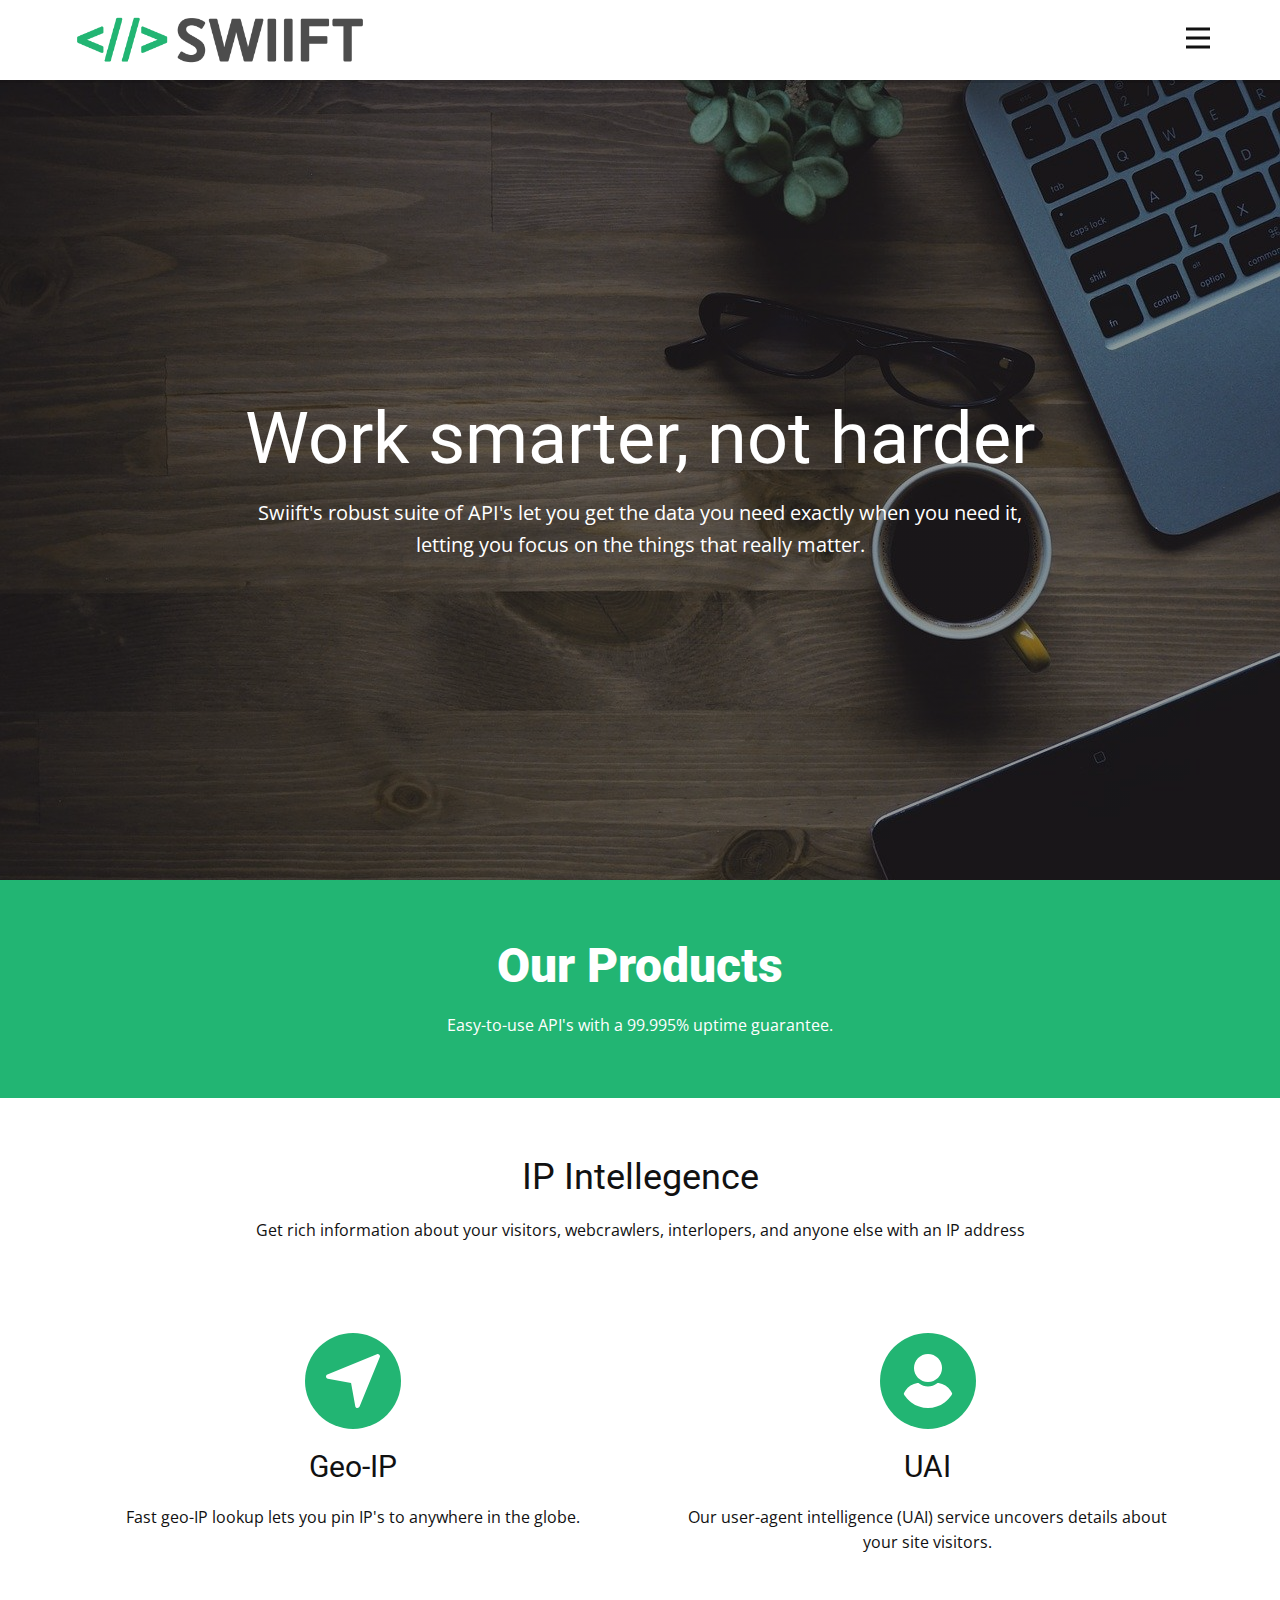
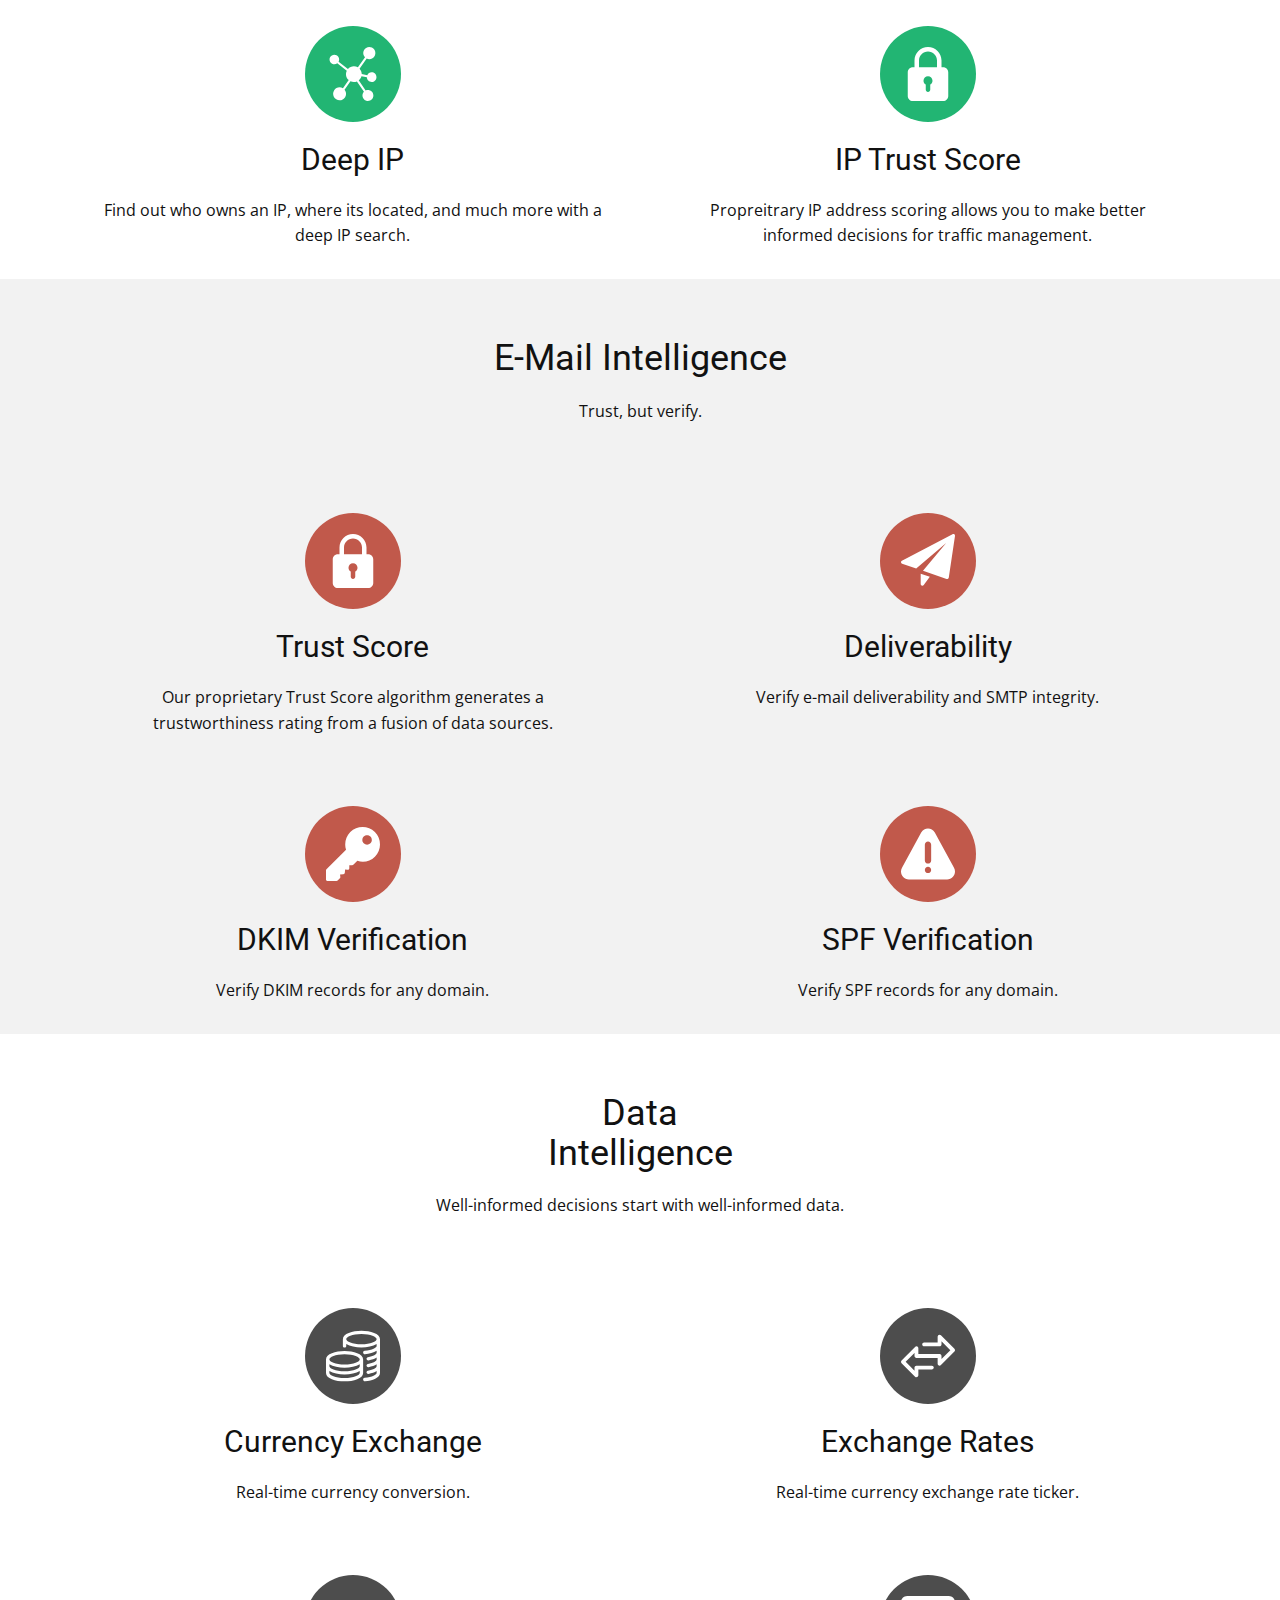
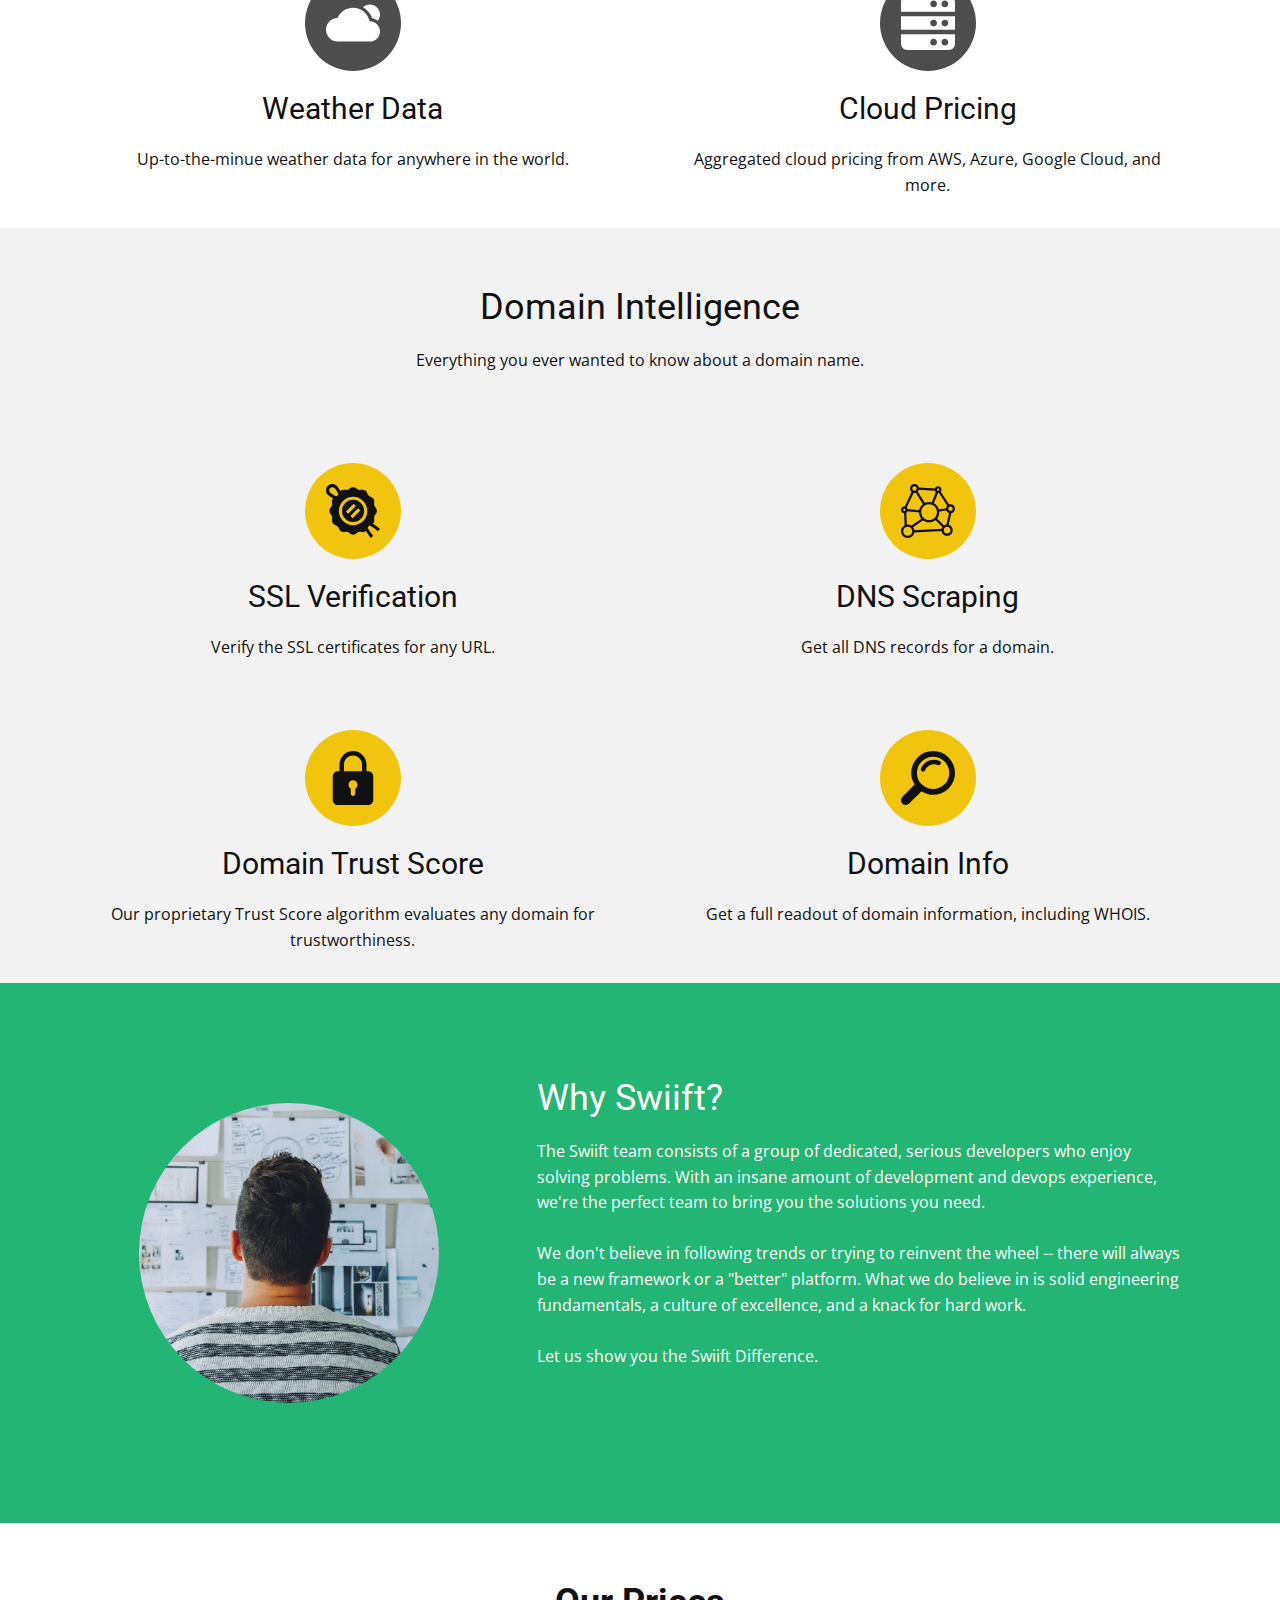
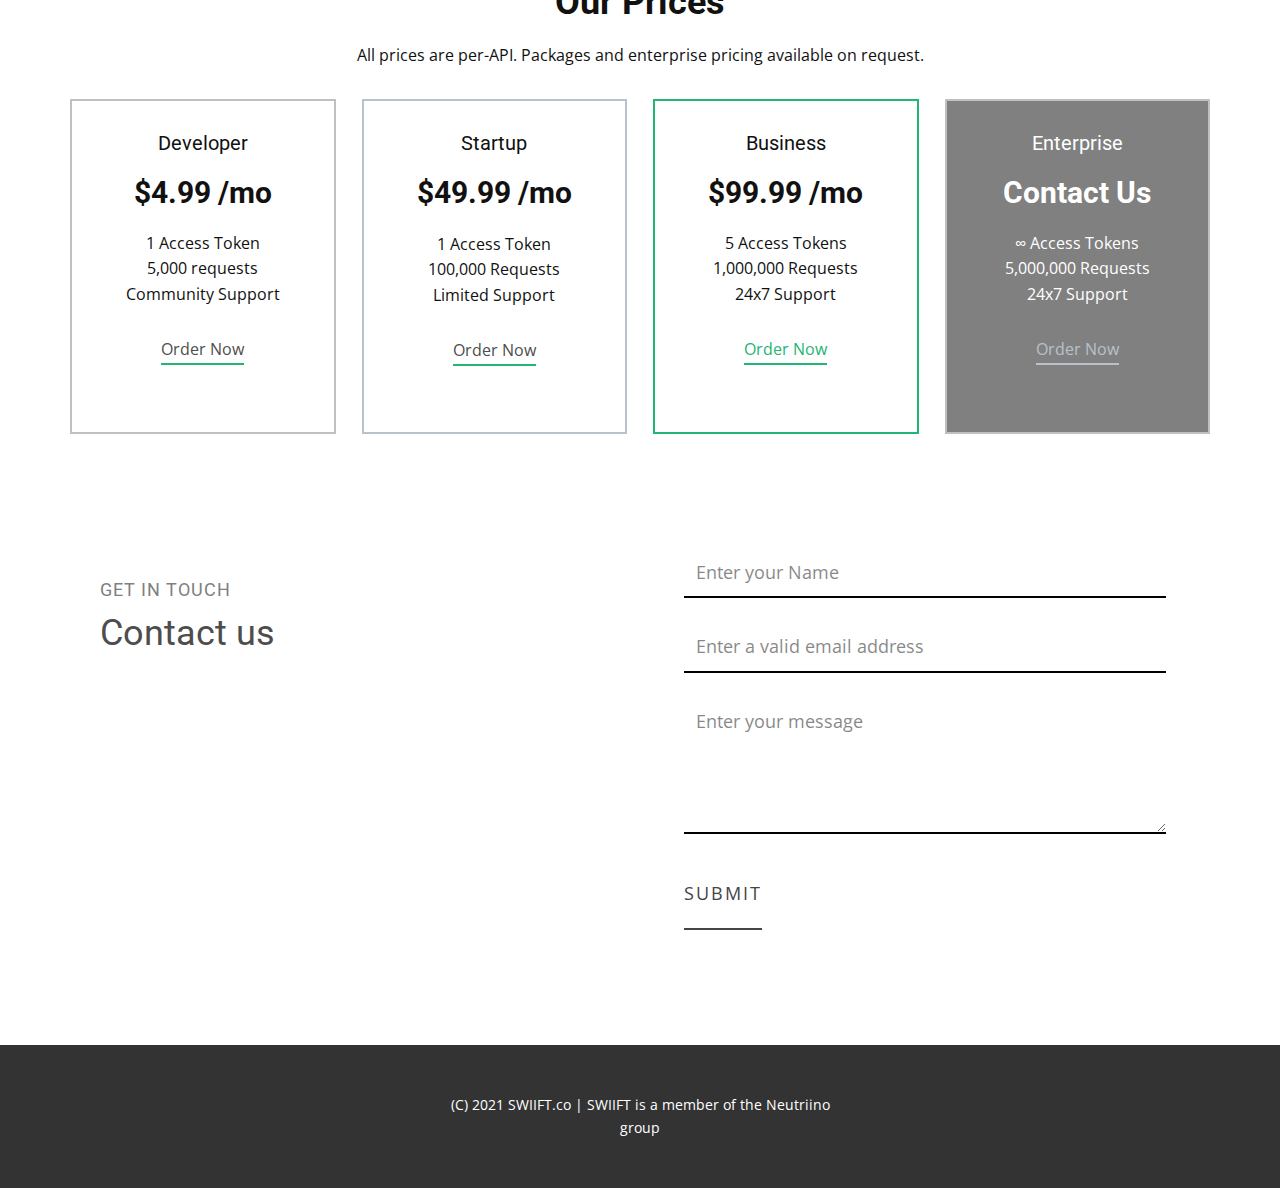
<file: index.html>
<!DOCTYPE html>
<html style="font-size: 16px;">

<head>
  <meta name="viewport" content="width=device-width, initial-scale=1.0">
  <meta charset="utf-8">
  <meta name="keywords"
    content="b2b, API, IP, DNS, domain, SMTP, mail, email, WHOIS, geo-location, geoip, geo-ip, weather, currency conversion, exchange rates, SSL, DKIM, SPF">
  <meta name="description"
    content="B2B API as a service provider; work smarter not harder by leveraging our API's and focus on the real problems.">
  <meta name="page_type" content="np-template-header-footer-from-plugin">
  <title>B2B API Provider | SWIIFT.co</title>
  <link rel="stylesheet" href="nicepage.css" media="screen">
  <link rel="stylesheet" href="Main.css" media="screen">
  <script class="u-script" type="text/javascript" src="jquery.js" defer=""></script>
  <script class="u-script" type="text/javascript" src="nicepage.js" defer=""></script>
  <meta name="generator" content="Nicepage 3.4.1, nicepage.com">
  <meta name="title" content="Neutriino | Bleeding-edge cloud-scale software systems">
  <meta property="og:type" content="website">
  <meta property="og:url" content="https://swiift.co/">
  <meta property="og:title" content="B2B API's | SWIIFT.co">
  <meta property="og:description"
    content="B2B API as a service provider; work smarter not harder by leveraging our API's and focus on the real problems.">
  <meta property="twitter:card" content="summary_large_image">
  <meta property="twitter:url" content="https://swiift.co/">
  <meta property="twitter:title" content="B2B API's | SWIIFT.co">
  <meta property="twitter:description"
    content="We use the latest technologies to bring you unparalleled solutions to complex problems. We thrive on speed, performance, scalability, and resiliency.">
  <!-- Open Graph / Facebook -->
  <!-- Twitter -->

  <link rel="canonical" href="https://swiift.co">
  <link id="u-theme-google-font" rel="stylesheet"
    href="https://fonts.googleapis.com/css?family=Roboto:100,100i,300,300i,400,400i,500,500i,700,700i,900,900i|Open+Sans:300,300i,400,400i,600,600i,700,700i,800,800i">










  <script type="application/ld+json">{
		"@context": "http://schema.org",
		"@type": "Organization",
		"name": "Site1",
		"url": "index.html",
		"logo": "images/logo1_trans_padded_200.png"
}</script>
  <meta property="og:title" content="B2B API Provider | SWIIFT.co">
  <meta property="og:type" content="website">
  <meta property="og:description"
    content="B2B API as a service provider; work smarter not harder by leveraging our API's and focus on the real problems.">
  <meta name="theme-color" content="#22b573">
  <link rel="canonical" href="https://swiift.co">
  <meta property="og:url" content="index.html">
</head>

<body data-home-page="Main.html" data-home-page-title="Main" class="u-body">
  <header class="header-shadow u-clearfix u-custom-color-2 u-header u-sticky u-header" id="sec-78ea">
    <div class="u-clearfix u-sheet u-sheet-1">
      <a href="https://nicepage.com" class="u-image u-logo u-image-1" data-image-width="1000" data-image-height="188">
        <img src="images/logo1_trans_padded_200.png" class="u-logo-image u-logo-image-1" data-image-width="300.4616">
      </a>
      <nav class="u-menu u-menu-dropdown u-menu-open-right u-offcanvas u-menu-1" data-responsive-from="XL">
        <div class="menu-collapse" style="font-size: 1rem; letter-spacing: 0px;">
          <a class="u-button-style u-custom-left-right-menu-spacing u-custom-padding-bottom u-custom-top-bottom-menu-spacing u-nav-link u-text-active-palette-1-base u-text-hover-palette-2-base"
            href="#">
            <svg>
              <use xmlns:xlink="http://www.w3.org/1999/xlink" xlink:href="#menu-hamburger"></use>
            </svg>
            <svg version="1.1" xmlns="http://www.w3.org/2000/svg" xmlns:xlink="http://www.w3.org/1999/xlink">
              <defs>
                <symbol id="menu-hamburger" viewBox="0 0 16 16" style="width: 16px; height: 16px;">
                  <rect y="1" width="16" height="2"></rect>
                  <rect y="7" width="16" height="2"></rect>
                  <rect y="13" width="16" height="2"></rect>
                </symbol>
              </defs>
            </svg>
          </a>
        </div>
        <div class="u-custom-menu u-nav-container">
          <ul class="u-nav u-unstyled u-nav-1">
            <li class="u-nav-item"><a
                class="u-button-style u-nav-link u-text-active-palette-1-base u-text-hover-palette-2-base"
                href="Main.html#sec-aab3" data-page-id="18965359" style="padding: 10px 5px;">Top</a>
            </li>
            <li class="u-nav-item"><a
                class="u-button-style u-nav-link u-text-active-palette-1-base u-text-hover-palette-2-base"
                href="Main.html#sec-38b4" data-page-id="18965359" style="padding: 10px 5px;">IP Intelligence</a>
            </li>
            <li class="u-nav-item"><a
                class="u-button-style u-nav-link u-text-active-palette-1-base u-text-hover-palette-2-base"
                href="Main.html#sec-6335" data-page-id="18965359" style="padding: 10px 5px;">E-Mail Intelligence</a>
            </li>
            <li class="u-nav-item"><a
                class="u-button-style u-nav-link u-text-active-palette-1-base u-text-hover-palette-2-base"
                href="Main.html#sec-e24f" data-page-id="18965359" style="padding: 10px 5px;">Data Intelligence</a>
            </li>
            <li class="u-nav-item"><a
                class="u-button-style u-nav-link u-text-active-palette-1-base u-text-hover-palette-2-base"
                href="Main.html#sec-e622" data-page-id="18965359" style="padding: 10px 5px;">Domain Intelligence</a>
            </li>
            <li class="u-nav-item"><a
                class="u-button-style u-nav-link u-text-active-palette-1-base u-text-hover-palette-2-base"
                href="Main.html#sec-d915" data-page-id="18965359" style="padding: 10px 5px;">Pricing</a>
            </li>
            <li class="u-nav-item"><a
                class="u-button-style u-nav-link u-text-active-palette-1-base u-text-hover-palette-2-base"
                href="Main.html#sec-4fc2" data-page-id="18965359" style="padding: 10px 5px;">Contact</a>
            </li>
          </ul>
        </div>
        <div class="u-custom-menu u-nav-container-collapse">
          <div class="u-container-style u-custom-color-1 u-inner-container-layout u-opacity u-opacity-95 u-sidenav">
            <div class="u-sidenav-overflow">
              <div class="u-menu-close"></div>
              <ul class="u-align-center u-nav u-popupmenu-items u-spacing-0 u-unstyled u-nav-2">
                <li class="u-nav-item"><a class="u-button-style u-nav-link" href="Main.html#sec-aab3"
                    data-page-id="18965359" style="padding: 10px 20px;">Top</a>
                </li>
                <li class="u-nav-item"><a class="u-button-style u-nav-link" href="Main.html#sec-38b4"
                    data-page-id="18965359" style="padding: 10px 20px;">IP Intelligence</a>
                </li>
                <li class="u-nav-item"><a class="u-button-style u-nav-link" href="Main.html#sec-6335"
                    data-page-id="18965359" style="padding: 10px 20px;">E-Mail Intelligence</a>
                </li>
                <li class="u-nav-item"><a class="u-button-style u-nav-link" href="Main.html#sec-e24f"
                    data-page-id="18965359" style="padding: 10px 20px;">Data Intelligence</a>
                </li>
                <li class="u-nav-item"><a class="u-button-style u-nav-link" href="Main.html#sec-e622"
                    data-page-id="18965359" style="padding: 10px 20px;">Domain Intelligence</a>
                </li>
                <li class="u-nav-item"><a class="u-button-style u-nav-link" href="Main.html#sec-d915"
                    data-page-id="18965359" style="padding: 10px 20px;">Pricing</a>
                </li>
                <li class="u-nav-item"><a class="u-button-style u-nav-link" href="Main.html#sec-4fc2"
                    data-page-id="18965359" style="padding: 10px 20px;">Contact</a>
                </li>
              </ul>
            </div>
          </div>
          <div class="u-black u-menu-overlay u-opacity u-opacity-25"></div>
        </div>
      </nav>
    </div>
  </header>
  <section class="u-align-center u-clearfix u-image u-shading u-section-1" src="" id="sec-aab3" data-image-width="1280"
    data-image-height="851">
    <div class="u-clearfix u-sheet u-valign-middle u-sheet-1">
      <h1 class="u-text u-text-default u-title u-text-1">Work smarter, not harder</h1>
      <p class="u-large-text u-text u-text-variant u-text-2">Swiift's robust suite of API's let you get the data you
        need exactly when you need it, letting you focus on the things that really matter.<br>
      </p>
    </div>
  </section>
  <section class="u-align-center u-clearfix u-custom-color-1 u-section-2" id="sec-a316">
    <div class="u-clearfix u-sheet u-valign-middle u-sheet-1">
      <h1 class="u-text u-text-1">Our Products</h1>
      <p class="u-text u-text-2">Easy-to-use API's with a 99.995% uptime guarantee.</p>
    </div>
  </section>
  <section class="u-align-center u-clearfix u-section-3" id="sec-38b4">
    <div class="u-clearfix u-sheet u-sheet-1">
      <h2 class="u-text u-text-default u-text-1">IP Intellegence</h2>
      <p class="u-text u-text-default u-text-2">Get rich information about your visitors, webcrawlers, interlopers, and
        anyone else with an IP address</p>
      <div class="u-expanded-width u-list u-repeater u-list-1">
        <div class="u-align-center u-container-style u-list-item u-repeater-item">
          <div class="u-container-layout u-similar-container u-container-layout-1"><span
              class="u-custom-color-1 u-icon u-icon-circle u-spacing-21 u-icon-1"><svg class="u-svg-link"
                preserveAspectRatio="xMidYMin slice" viewBox="0 0 511.998 511.998" style="">
                <use xmlns:xlink="http://www.w3.org/1999/xlink" xlink:href="#svg-8e6b"></use>
              </svg><svg xmlns="http://www.w3.org/2000/svg" xmlns:xlink="http://www.w3.org/1999/xlink" version="1.1"
                xml:space="preserve" class="u-svg-content" viewBox="0 0 511.998 511.998" x="0px" y="0px" id="svg-8e6b"
                style="enable-background:new 0 0 511.998 511.998;">
                <g>
                  <g>
                    <path
                      d="M505.743,6.249c-6.08-6.101-15.211-7.893-23.168-4.672l-469.333,192c-8.768,3.605-14.123,12.544-13.12,21.973    c0.981,9.429,8.064,17.067,17.387,18.773l220.139,40.021l40.043,220.139c1.685,9.323,9.323,16.405,18.752,17.408    c0.747,0.064,1.493,0.107,2.219,0.107c8.576,0,16.448-5.184,19.755-13.269l192-469.333    C513.658,21.459,511.823,12.329,505.743,6.249z">
                    </path>
                  </g>
                </g>
              </svg>


            </span>
            <h3 class="u-align-center u-text u-text-3">Geo-IP</h3>
            <p class="u-align-center u-text u-text-4">Fast geo-IP lookup lets you pin IP's to anywhere in the globe.</p>
          </div>
        </div>
        <div class="u-align-center u-container-style u-list-item u-repeater-item">
          <div class="u-container-layout u-similar-container u-container-layout-2"><span
              class="u-custom-color-1 u-icon u-icon-circle u-spacing-21 u-icon-2"><svg class="u-svg-link"
                preserveAspectRatio="xMidYMin slice" viewBox="0 0 460.8 460.8" style="">
                <use xmlns:xlink="http://www.w3.org/1999/xlink" xlink:href="#svg-963c"></use>
              </svg><svg xmlns="http://www.w3.org/2000/svg" xmlns:xlink="http://www.w3.org/1999/xlink" version="1.1"
                xml:space="preserve" class="u-svg-content" viewBox="0 0 460.8 460.8" x="0px" y="0px" id="svg-963c"
                style="enable-background:new 0 0 460.8 460.8;">
                <g>
                  <g>
                    <path
                      d="M230.432,0c-65.829,0-119.641,53.812-119.641,119.641s53.812,119.641,119.641,119.641s119.641-53.812,119.641-119.641    S296.261,0,230.432,0z">
                    </path>
                  </g>
                </g>
                <g>
                  <g>
                    <path
                      d="M435.755,334.89c-3.135-7.837-7.314-15.151-12.016-21.943c-24.033-35.527-61.126-59.037-102.922-64.784    c-5.224-0.522-10.971,0.522-15.151,3.657c-21.943,16.196-48.065,24.555-75.233,24.555s-53.29-8.359-75.233-24.555    c-4.18-3.135-9.927-4.702-15.151-3.657c-41.796,5.747-79.412,29.257-102.922,64.784c-4.702,6.792-8.882,14.629-12.016,21.943    c-1.567,3.135-1.045,6.792,0.522,9.927c4.18,7.314,9.404,14.629,14.106,20.898c7.314,9.927,15.151,18.808,24.033,27.167    c7.314,7.314,15.673,14.106,24.033,20.898c41.273,30.825,90.906,47.02,142.106,47.02s100.833-16.196,142.106-47.02    c8.359-6.269,16.718-13.584,24.033-20.898c8.359-8.359,16.718-17.241,24.033-27.167c5.224-6.792,9.927-13.584,14.106-20.898    C436.8,341.682,437.322,338.024,435.755,334.89z">
                    </path>
                  </g>
                </g>
              </svg>


            </span>
            <h3 class="u-align-center u-text u-text-5">UAI</h3>
            <p class="u-align-center u-text u-text-6">Our user-agent intelligence (UAI) service uncovers details about
              your site visitors.</p>
          </div>
        </div>
        <div class="u-align-center u-container-style u-list-item u-repeater-item">
          <div class="u-container-layout u-similar-container u-container-layout-3"><span
              class="u-custom-color-1 u-icon u-icon-circle u-spacing-21 u-icon-3"><svg class="u-svg-link"
                preserveAspectRatio="xMidYMin slice" viewBox="0 0 414.065 414.065" style="">
                <use xmlns:xlink="http://www.w3.org/1999/xlink" xlink:href="#svg-dfdf"></use>
              </svg><svg xmlns="http://www.w3.org/2000/svg" xmlns:xlink="http://www.w3.org/1999/xlink" version="1.1"
                xml:space="preserve" class="u-svg-content" viewBox="0 0 414.065 414.065" x="0px" y="0px" id="svg-dfdf"
                style="enable-background:new 0 0 414.065 414.065;">
                <g>
                  <g>
                    <path
                      d="M271.995,223.747l41.409,8.219c0.429,20.311,17.243,36.429,37.554,36s36.429-17.243,36-37.554    c-0.429-20.311-17.243-36.429-37.554-36c-14.264,0.301-27.068,8.824-32.851,21.867l-42.483-8.432    c-0.044-15.546-6.095-30.474-16.887-41.664l54.987-77.678c23.193,11.028,50.934,1.166,61.962-22.027    c11.028-23.193,1.166-50.934-22.027-61.962c-23.193-11.028-50.934-1.166-61.962,22.027c-8.418,17.705-4.829,38.787,8.975,52.708    l-54.456,76.927c-25.044-15.041-57.264-9.986-76.5,12l-71.491-55.521c9.384-18.063,2.349-40.314-15.714-49.698    c-18.063-9.384-40.314-2.349-49.698,15.714c-9.384,18.063-2.349,40.314,15.714,49.698c12.692,6.594,28.053,5.25,39.406-3.448    l72.87,56.591c-12.108,24.737-5.937,54.533,15,72.426l-44.285,62.613c-23.445-14.228-53.986-6.756-68.214,16.69    c-14.228,23.445-6.756,53.986,16.69,68.214c23.445,14.228,53.986,6.756,68.214-16.69c11.057-18.221,9.254-41.466-4.482-57.763    l45.48-64.32c15.56,7.398,33.538,7.802,49.414,1.109l53.963,79.716c-15.871,16.78-15.134,43.249,1.646,59.12    c16.78,15.871,43.249,15.134,59.12-1.646c15.871-16.78,15.134-43.249-1.646-59.12c-12.373-11.703-30.607-14.734-46.1-7.662    l-53.185-78.568C261.163,247.563,268.577,236.378,271.995,223.747z">
                    </path>
                  </g>
                </g>
              </svg>


            </span>
            <h3 class="u-align-center u-text u-text-7">Deep IP</h3>
            <p class="u-align-center u-text u-text-8">Find out who owns an IP, where its located, and much more with a
              deep IP search.</p>
          </div>
        </div>
        <div class="u-align-center u-container-style u-list-item u-repeater-item">
          <div class="u-container-layout u-similar-container u-container-layout-4"><span
              class="u-custom-color-1 u-icon u-icon-circle u-spacing-21 u-icon-4"><svg class="u-svg-link"
                preserveAspectRatio="xMidYMin slice" viewBox="0 0 24 24" style="">
                <use xmlns:xlink="http://www.w3.org/1999/xlink" xlink:href="#svg-2cc0"></use>
              </svg><svg xmlns="http://www.w3.org/2000/svg" xmlns:xlink="http://www.w3.org/1999/xlink" version="1.1"
                xml:space="preserve" class="u-svg-content" viewBox="0 0 24 24" id="svg-2cc0">
                <path
                  d="m18.75 9h-.75v-3c0-3.309-2.691-6-6-6s-6 2.691-6 6v3h-.75c-1.24 0-2.25 1.009-2.25 2.25v10.5c0 1.241 1.01 2.25 2.25 2.25h13.5c1.24 0 2.25-1.009 2.25-2.25v-10.5c0-1.241-1.01-2.25-2.25-2.25zm-10.75-3c0-2.206 1.794-4 4-4s4 1.794 4 4v3h-8zm5 10.722v2.278c0 .552-.447 1-1 1s-1-.448-1-1v-2.278c-.595-.347-1-.985-1-1.722 0-1.103.897-2 2-2s2 .897 2 2c0 .737-.405 1.375-1 1.722z">
                </path>
              </svg>


            </span>
            <h3 class="u-align-center u-text u-text-9">IP Trust Score</h3>
            <p class="u-align-center u-text u-text-10">Propreitrary IP address scoring allows you to make better
              informed decisions for traffic management.</p>
          </div>
        </div>
      </div>
    </div>
  </section>
  <section class="u-align-center u-clearfix u-grey-5 u-section-4" id="sec-6335">
    <div class="u-clearfix u-sheet u-sheet-1">
      <h2 class="u-align-center u-text u-text-1">E-Mail Intelligence</h2>
      <p class="u-text u-text-default u-text-2">Trust, but verify.</p>
      <div class="u-expanded-width u-list u-repeater u-list-1">
        <div class="u-align-center u-container-style u-list-item u-repeater-item">
          <div class="u-container-layout u-similar-container u-container-layout-1"><span
              class="u-icon u-icon-circle u-palette-4-base u-spacing-21 u-icon-1"><svg class="u-svg-link"
                preserveAspectRatio="xMidYMin slice" viewBox="0 0 24 24" style="">
                <use xmlns:xlink="http://www.w3.org/1999/xlink" xlink:href="#svg-f635"></use>
              </svg><svg xmlns="http://www.w3.org/2000/svg" xmlns:xlink="http://www.w3.org/1999/xlink" version="1.1"
                xml:space="preserve" class="u-svg-content" viewBox="0 0 24 24" id="svg-f635">
                <path
                  d="m18.75 9h-.75v-3c0-3.309-2.691-6-6-6s-6 2.691-6 6v3h-.75c-1.24 0-2.25 1.009-2.25 2.25v10.5c0 1.241 1.01 2.25 2.25 2.25h13.5c1.24 0 2.25-1.009 2.25-2.25v-10.5c0-1.241-1.01-2.25-2.25-2.25zm-10.75-3c0-2.206 1.794-4 4-4s4 1.794 4 4v3h-8zm5 10.722v2.278c0 .552-.447 1-1 1s-1-.448-1-1v-2.278c-.595-.347-1-.985-1-1.722 0-1.103.897-2 2-2s2 .897 2 2c0 .737-.405 1.375-1 1.722z">
                </path>
              </svg>


            </span>
            <h3 class="u-align-center u-text u-text-3">Trust Score</h3>
            <p class="u-align-center u-text u-text-4">Our proprietary Trust Score algorithm generates a trustworthiness
              rating from a fusion of data sources.</p>
          </div>
        </div>
        <div class="u-align-center u-container-style u-list-item u-repeater-item">
          <div class="u-container-layout u-similar-container u-container-layout-2"><span
              class="u-icon u-icon-circle u-palette-4-base u-spacing-21 u-icon-2"><svg class="u-svg-link"
                preserveAspectRatio="xMidYMin slice" viewBox="0 0 24 24" style="">
                <use xmlns:xlink="http://www.w3.org/1999/xlink" xlink:href="#svg-2f0e"></use>
              </svg><svg xmlns="http://www.w3.org/2000/svg" xmlns:xlink="http://www.w3.org/1999/xlink" version="1.1"
                xml:space="preserve" class="u-svg-content" viewBox="0 0 24 24" id="svg-2f0e">
                <path
                  d="m8.75 17.612v4.638c0 .324.208.611.516.713.077.025.156.037.234.037.234 0 .46-.11.604-.306l2.713-3.692z">
                </path>
                <path
                  d="m23.685.139c-.23-.163-.532-.185-.782-.054l-22.5 11.75c-.266.139-.423.423-.401.722.023.3.222.556.505.653l6.255 2.138 13.321-11.39-10.308 12.419 10.483 3.583c.078.026.16.04.242.04.136 0 .271-.037.39-.109.19-.116.319-.311.352-.53l2.75-18.5c.041-.28-.077-.558-.307-.722z">
                </path>
              </svg>


            </span>
            <h3 class="u-align-center u-text u-text-5">Deliverability</h3>
            <p class="u-align-center u-text u-text-6">Verify e-mail deliverability and SMTP integrity.</p>
          </div>
        </div>
        <div class="u-align-center u-container-style u-list-item u-repeater-item">
          <div class="u-container-layout u-similar-container u-container-layout-3"><span
              class="u-icon u-icon-circle u-palette-4-base u-spacing-21 u-icon-3"><svg class="u-svg-link"
                preserveAspectRatio="xMidYMin slice" viewBox="0 0 512 512" style="">
                <use xmlns:xlink="http://www.w3.org/1999/xlink" xlink:href="#svg-3c8f"></use>
              </svg><svg xmlns="http://www.w3.org/2000/svg" xmlns:xlink="http://www.w3.org/1999/xlink" version="1.1"
                xml:space="preserve" class="u-svg-content" viewBox="0 0 512 512" x="0px" y="0px" id="svg-3c8f"
                style="enable-background:new 0 0 512 512;">
                <g>
                  <g>
                    <path
                      d="M463.748,48.251c-64.336-64.336-169.013-64.335-233.349,0.001c-43.945,43.945-59.209,108.706-40.181,167.461    L4.396,401.536c-2.813,2.813-4.395,6.621-4.395,10.606V497c0,8.291,6.709,15,15,15h84.858c3.984,0,7.793-1.582,10.605-4.395    l21.211-21.226c3.237-3.237,4.819-7.778,4.292-12.334l-2.637-22.793l31.582-2.974c7.178-0.674,12.847-6.343,13.521-13.521    l2.974-31.582l22.793,2.651c4.233,0.571,8.496-0.85,11.704-3.691c3.193-2.856,5.024-6.929,5.024-11.206V363h27.422    c3.984,0,7.793-1.582,10.605-4.395l38.467-37.958c58.74,19.043,122.381,4.929,166.326-39.046    C528.084,217.266,528.084,112.587,463.748,48.251z M421.313,154.321c-17.549,17.549-46.084,17.549-63.633,0    s-17.549-46.084,0-63.633s46.084-17.549,63.633,0S438.861,136.772,421.313,154.321z">
                    </path>
                  </g>
                </g>
              </svg>


            </span>
            <h3 class="u-align-center u-text u-text-7">DKIM Verification</h3>
            <p class="u-align-center u-text u-text-8">Verify DKIM records for any domain.</p>
          </div>
        </div>
        <div class="u-align-center u-container-style u-list-item u-repeater-item">
          <div class="u-container-layout u-similar-container u-container-layout-4"><span
              class="u-icon u-icon-circle u-palette-4-base u-spacing-21 u-icon-4"><svg class="u-svg-link"
                preserveAspectRatio="xMidYMin slice" viewBox="0 0 512 512" style="">
                <use xmlns:xlink="http://www.w3.org/1999/xlink" xlink:href="#svg-85dc"></use>
              </svg><svg xmlns="http://www.w3.org/2000/svg" xmlns:xlink="http://www.w3.org/1999/xlink" version="1.1"
                xml:space="preserve" class="u-svg-content" viewBox="0 0 512 512" x="0px" y="0px" id="svg-85dc"
                style="enable-background:new 0 0 512 512;">
                <g>
                  <g>
                    <path
                      d="M501.362,383.95L320.497,51.474c-29.059-48.921-99.896-48.986-128.994,0L10.647,383.95    c-29.706,49.989,6.259,113.291,64.482,113.291h361.736C495.039,497.241,531.068,433.99,501.362,383.95z M256,437.241    c-16.538,0-30-13.462-30-30c0-16.538,13.462-30,30-30c16.538,0,30,13.462,30,30C286,423.779,272.538,437.241,256,437.241z     M286,317.241c0,16.538-13.462,30-30,30c-16.538,0-30-13.462-30-30v-150c0-16.538,13.462-30,30-30c16.538,0,30,13.462,30,30    V317.241z">
                    </path>
                  </g>
                </g>
              </svg>


            </span>
            <h3 class="u-align-center u-text u-text-9">SPF Verification</h3>
            <p class="u-align-center u-text u-text-10">Verify SPF records for any domain.</p>
          </div>
        </div>
      </div>
    </div>
  </section>
  <section class="u-align-center u-clearfix u-section-5" id="sec-e24f">
    <div class="u-clearfix u-sheet u-sheet-1">
      <h2 class="u-align-center u-text u-text-1">Data Intelligence</h2>
      <p class="u-text u-text-default u-text-2">Well-informed decisions start with well-informed data.</p>
      <div class="u-expanded-width u-list u-repeater u-list-1">
        <div class="u-align-center u-container-style u-list-item u-repeater-item">
          <div class="u-container-layout u-similar-container u-container-layout-1"><span
              class="u-icon u-icon-circle u-palette-2-base u-spacing-21 u-icon-1"><svg class="u-svg-link"
                preserveAspectRatio="xMidYMin slice" viewBox="0 0 512 512" style="">
                <use xmlns:xlink="http://www.w3.org/1999/xlink" xlink:href="#svg-a3e5"></use>
              </svg><svg xmlns="http://www.w3.org/2000/svg" xmlns:xlink="http://www.w3.org/1999/xlink" version="1.1"
                xml:space="preserve" class="u-svg-content" viewBox="0 0 512 512" x="0px" y="0px" id="svg-a3e5"
                style="enable-background:new 0 0 512 512;">
                <g>
                  <g>
                    <path
                      d="M336,16c-85.312,0-176,28.032-176,80v64c0,8.832,7.168,16,16,16c8.832,0,16-7.168,16-16v-16.672    C225.952,164.736,282.016,176,336,176s110.048-11.264,144-32.672V160c0,15.648-39.36,40.608-113.344,46.784    c-8.768,0.704-15.328,8.48-14.592,17.28c0.672,8.352,7.68,14.656,15.904,14.656c0.48,0,0.896-0.032,1.376-0.064    c41.664-3.488,83.168-14.272,110.656-31.776V224c0,13.664-28.992,33.312-82.784,42.816c-8.672,1.536-14.496,9.856-12.96,18.528    c1.376,7.744,8.128,13.216,15.712,13.216c0.928,0,1.888-0.064,2.816-0.256c32.544-5.728,58.592-15.104,77.216-27.008V288    c0,13.664-28.992,33.312-82.784,42.816c-8.672,1.536-14.496,9.856-12.96,18.528c1.376,7.744,8.128,13.216,15.712,13.216    c0.928,0,1.888-0.064,2.816-0.256c32.544-5.728,58.592-15.136,77.216-27.008V352c0,13.664-28.992,33.312-82.784,42.816    c-8.672,1.536-14.496,9.856-12.96,18.528c1.376,7.744,8.128,13.216,15.712,13.216c0.928,0,1.888-0.064,2.816-0.256    c32.544-5.728,58.592-15.136,77.216-27.008V416c0,15.648-39.36,40.608-113.344,46.784c-8.768,0.704-15.328,8.48-14.592,17.28    c0.672,8.352,7.68,14.656,15.904,14.656c0.48,0,0.896-0.032,1.376-0.064C440.352,488.704,512,462.112,512,416V96    C512,44.032,421.312,16,336,16z M336,144c-87.904,0-144-28.448-144-48s56.096-48,144-48s144,28.448,144,48S423.904,144,336,144z">
                    </path>
                  </g>
                </g>
                <g>
                  <g>
                    <path
                      d="M176,208C90.688,208,0,236.032,0,288v128c0,51.968,90.688,80,176,80s176-28.032,176-80V288    C352,236.032,261.312,208,176,208z M320,416c0,19.552-56.096,48-144,48S32,435.552,32,416v-16.672    C65.952,420.736,122.016,432,176,432s110.048-11.264,144-32.672V416z M320,352c0,19.552-56.096,48-144,48S32,371.552,32,352    v-16.672C65.952,356.736,122.016,368,176,368s110.048-11.264,144-32.672V352z M176,336c-87.904,0-144-28.448-144-48    s56.096-48,144-48s144,28.448,144,48S263.904,336,176,336z">
                    </path>
                  </g>
                </g>
              </svg>


            </span>
            <h3 class="u-align-center u-text u-text-3">Currency Exchange</h3>
            <p class="u-align-center u-text u-text-4">Real-time currency conversion.</p>
          </div>
        </div>
        <div class="u-align-center u-container-style u-list-item u-repeater-item">
          <div class="u-container-layout u-similar-container u-container-layout-2"><span
              class="u-icon u-icon-circle u-palette-2-base u-spacing-21 u-icon-2"><svg class="u-svg-link"
                preserveAspectRatio="xMidYMin slice" viewBox="0 0 477.859 477.859" style="">
                <use xmlns:xlink="http://www.w3.org/1999/xlink" xlink:href="#svg-2dd6"></use>
              </svg><svg xmlns="http://www.w3.org/2000/svg" xmlns:xlink="http://www.w3.org/1999/xlink" version="1.1"
                xml:space="preserve" class="u-svg-content" viewBox="0 0 477.859 477.859" x="0px" y="0px" id="svg-2dd6"
                style="enable-background:new 0 0 477.859 477.859;">
                <g>
                  <g>
                    <path
                      d="M472.863,175.662L353.396,56.195c-6.666-6.664-17.472-6.662-24.136,0.004c-3.199,3.2-4.996,7.538-4.997,12.063v51.2    H204.796c-9.426,0-17.067,7.641-17.067,17.067c0,9.426,7.641,17.067,17.067,17.067H341.33c9.426,0,17.067-7.641,17.067-17.067    V109.46l78.268,78.268l-78.268,78.268v-27.068c0-9.426-7.641-17.067-17.067-17.067H153.596v-51.2    c-0.002-9.426-7.645-17.065-17.07-17.063c-4.524,0.001-8.863,1.798-12.063,4.997L4.997,278.062    c-6.663,6.665-6.663,17.468,0,24.132l119.467,119.467c3.2,3.201,7.54,5,12.066,5.001c2.243,0.007,4.466-0.434,6.536-1.297    c6.376-2.644,10.532-8.867,10.53-15.77v-51.2h119.467c9.426,0,17.067-7.641,17.067-17.067s-7.641-17.067-17.067-17.067H136.53    c-9.426,0-17.067,7.641-17.067,17.067v27.068l-78.268-78.268l78.268-78.268v27.068c0,9.426,7.641,17.067,17.067,17.067h187.733    v51.2c0.002,9.426,7.645,17.065,17.07,17.063c4.524-0.001,8.863-1.798,12.063-4.997l119.467-119.467    C479.525,193.129,479.525,182.326,472.863,175.662z">
                    </path>
                  </g>
                </g>
              </svg>


            </span>
            <h3 class="u-align-center u-text u-text-5">Exchange Rates</h3>
            <p class="u-align-center u-text u-text-6">Real-time currency exchange rate ticker.</p>
          </div>
        </div>
        <div class="u-align-center u-container-style u-list-item u-repeater-item">
          <div class="u-container-layout u-similar-container u-container-layout-3"><span
              class="u-icon u-icon-circle u-palette-2-base u-spacing-21 u-icon-3"><svg class="u-svg-link"
                preserveAspectRatio="xMidYMin slice" viewBox="0 0 512 512" style="">
                <use xmlns:xlink="http://www.w3.org/1999/xlink" xlink:href="#svg-ecd2"></use>
              </svg><svg xmlns="http://www.w3.org/2000/svg" xmlns:xlink="http://www.w3.org/1999/xlink" version="1.1"
                xml:space="preserve" class="u-svg-content" viewBox="0 0 512 512" x="0px" y="0px" id="svg-ecd2"
                style="enable-background:new 0 0 512 512;">
                <g>
                  <g>
                    <path
                      d="M412.864,240.032C397.92,166.016,333.088,112,256,112c-64.032,0-121.504,38.112-146.688,96.032    C48.8,209.472,0,259.136,0,320c0,61.76,50.24,112,112,112h304c52.928,0,96-43.072,96-96    C512,282.016,466.464,238.656,412.864,240.032z">
                    </path>
                  </g>
                </g>
                <g>
                  <g>
                    <path
                      d="M416,80c-25.184,0-47.904,9.92-65.056,25.76c40,22.912,71.616,59.424,86.912,104.288    c19.616,3.552,38.272,11.776,54.368,23.744C504.448,217.664,512,197.792,512,176C512,122.976,469.024,80,416,80z">
                    </path>
                  </g>
                </g>
              </svg>


            </span>
            <h3 class="u-align-center u-text u-text-7">Weather Data</h3>
            <p class="u-align-center u-text u-text-8">Up-to-the-minue weather data for anywhere in the world.</p>
          </div>
        </div>
        <div class="u-align-center u-container-style u-list-item u-repeater-item">
          <div class="u-container-layout u-similar-container u-container-layout-4"><span
              class="u-icon u-icon-circle u-palette-2-base u-spacing-21 u-icon-4"><svg class="u-svg-link"
                preserveAspectRatio="xMidYMin slice" viewBox="0 0 24 24" style="">
                <use xmlns:xlink="http://www.w3.org/1999/xlink" xlink:href="#svg-b1d9"></use>
              </svg><svg xmlns="http://www.w3.org/2000/svg" xmlns:xlink="http://www.w3.org/1999/xlink" version="1.1"
                xml:space="preserve" class="u-svg-content" viewBox="0 0 24 24" id="svg-b1d9">
                <g>
                  <path
                    d="m21.25 0h-18.5c-1.517 0-2.75 1.233-2.75 2.75v4.25h24v-4.25c0-1.517-1.233-2.75-2.75-2.75zm-6.75 5c-.828 0-1.5-.672-1.5-1.5s.672-1.5 1.5-1.5 1.5.672 1.5 1.5-.672 1.5-1.5 1.5zm5 0c-.828 0-1.5-.672-1.5-1.5s.672-1.5 1.5-1.5 1.5.672 1.5 1.5-.672 1.5-1.5 1.5z">
                  </path>
                  <path
                    d="m0 9v6h24v-6zm14.5 4.5c-.828 0-1.5-.672-1.5-1.5s.672-1.5 1.5-1.5 1.5.672 1.5 1.5-.672 1.5-1.5 1.5zm5 0c-.828 0-1.5-.672-1.5-1.5s.672-1.5 1.5-1.5 1.5.672 1.5 1.5-.672 1.5-1.5 1.5z">
                  </path>
                  <path
                    d="m0 17v4.25c0 1.517 1.233 2.75 2.75 2.75h18.5c1.517 0 2.75-1.233 2.75-2.75v-4.25zm14.5 5c-.828 0-1.5-.672-1.5-1.5s.672-1.5 1.5-1.5 1.5.672 1.5 1.5-.672 1.5-1.5 1.5zm5 0c-.828 0-1.5-.672-1.5-1.5s.672-1.5 1.5-1.5 1.5.672 1.5 1.5-.672 1.5-1.5 1.5z">
                  </path>
                </g>
              </svg>


            </span>
            <h3 class="u-align-center u-text u-text-9">Cloud Pricing</h3>
            <p class="u-align-center u-text u-text-10">Aggregated cloud pricing from AWS, Azure, Google Cloud, and more.
            </p>
          </div>
        </div>
      </div>
    </div>
  </section>
  <section class="u-align-center u-clearfix u-grey-5 u-section-6" id="sec-e622">
    <div class="u-clearfix u-sheet u-sheet-1">
      <h2 class="u-align-center u-text u-text-1">Domain Intelligence</h2>
      <p class="u-text u-text-default u-text-2">Everything you ever wanted to know about a domain name.</p>
      <div class="u-expanded-width u-list u-repeater u-list-1">
        <div class="u-align-center u-container-style u-list-item u-repeater-item">
          <div class="u-container-layout u-similar-container u-container-layout-1"><span
              class="u-icon u-icon-circle u-palette-3-base u-spacing-21 u-icon-1"><svg class="u-svg-link"
                preserveAspectRatio="xMidYMin slice" viewBox="0 0 511.847 511.847" style="">
                <use xmlns:xlink="http://www.w3.org/1999/xlink" xlink:href="#svg-c5c0"></use>
              </svg><svg xmlns="http://www.w3.org/2000/svg" xmlns:xlink="http://www.w3.org/1999/xlink" version="1.1"
                xml:space="preserve" class="u-svg-content" viewBox="0 0 511.847 511.847" id="svg-c5c0">
                <g>
                  <path
                    d="m257.002 149.989c-57.891 0-105 47.109-105 105s47.109 105 105 105 105-47.109 105-105-47.11-105-105-105zm-68.584 109.937 73.535-73.506 21.211 21.211-73.535 73.506zm63.633 63.632-21.211-21.211 73.535-73.506 21.211 21.211z">
                  </path>
                  <path
                    d="m451.855 142.46c-6.064-10.459-16.113-18.12-29.824-22.749-14.15-4.775-24.99-15.601-29.766-29.722-4.629-13.77-12.305-23.818-22.764-29.839-10.459-6.094-22.969-7.705-37.236-4.819-14.531 2.842-29.414-1.025-40.635-10.884-21.445-18.926-47.813-18.911-69.258-.015-11.162 9.844-25.811 13.828-40.635 10.898-14.297-2.871-26.777-1.23-37.236 4.805-3.173 1.831-5.581 4.735-8.234 7.297-10.642-20.48-24.452-40.437-33.859-49.865-23.408-23.438-61.523-23.408-84.873 0-23.379 23.394-23.379 61.45 0 84.858 9.38 9.359 29.59 22.917 50.296 33.642-1.88 2.164-4.27 3.951-5.713 6.436-6.035 10.503-7.646 23.042-4.775 37.207 2.93 14.634-1.025 29.443-10.869 40.62-9.609 10.898-14.473 22.559-14.473 34.658 0 12.085 4.863 23.73 14.473 34.658 9.844 11.177 13.799 25.986 10.869 40.576-2.871 14.209-1.26 26.748 4.775 37.251 6.035 10.474 16.084 18.135 29.854 22.793 14.15 4.775 24.99 15.601 29.766 29.722 4.629 13.77 12.305 23.818 22.764 29.839 10.488 6.064 22.969 7.705 37.236 4.819 14.648-2.944 29.414 1.025 40.605 10.869 10.723 9.463 22.705 14.473 34.658 14.473s23.936-5.01 34.629-14.458c11.221-9.858 26.016-13.813 40.635-10.884 14.326 2.9 26.777 1.26 37.236-4.805 2.809-1.62 4.885-4.265 7.288-6.458 15.245 26.765 35.555 53.827 50.212 68.463l21.211-21.211c-15.566-15.551-39.303-48.378-53.069-76.75 4.067-8.069 10.095-14.793 17.823-19.362 27.889 13.369 61.699 37.707 77.667 53.675l21.211-21.211c-14.425-14.425-41.561-34.982-68.199-50.233 2.988-2.915 6.158-5.698 8.238-9.282 6.035-10.503 7.646-23.042 4.775-37.207-2.93-14.634 1.025-29.443 10.869-40.635 9.609-10.913 14.473-22.559 14.473-34.644 0-12.1-4.863-23.76-14.473-34.658-9.844-11.177-13.799-25.986-10.869-40.576 2.873-14.206 1.262-26.745-4.803-37.292zm-354.038-25.494c-23.509-9.615-50.474-27.197-59.07-35.766-11.689-11.689-11.689-30.732 0-42.422 11.338-11.309 31.055-11.367 42.451 0 8.857 8.87 27.003 36.033 36.492 59.802-4.629 8.008-11.521 14.253-19.873 18.386zm159.185 273.023c-74.443 0-135-60.557-135-135s60.557-135 135-135 135 60.557 135 135-60.557 135-135 135z">
                  </path>
                </g>
              </svg>


            </span>
            <h3 class="u-align-center u-text u-text-3">SSL Verification</h3>
            <p class="u-align-center u-text u-text-4">Verify the SSL certificates for any URL.</p>
          </div>
        </div>
        <div class="u-align-center u-container-style u-list-item u-repeater-item">
          <div class="u-container-layout u-similar-container u-container-layout-2"><span
              class="u-icon u-icon-circle u-palette-3-base u-spacing-21 u-icon-2"><svg class="u-svg-link"
                preserveAspectRatio="xMidYMin slice" viewBox="0 0 24 24" style="">
                <use xmlns:xlink="http://www.w3.org/1999/xlink" xlink:href="#svg-e05c"></use>
              </svg><svg xmlns="http://www.w3.org/2000/svg" xmlns:xlink="http://www.w3.org/1999/xlink" version="1.1"
                xml:space="preserve" class="u-svg-content" viewBox="0 0 24 24" id="svg-e05c">
                <path
                  d="m12.5 17c-2.481 0-4.5-2.019-4.5-4.5s2.019-4.5 4.5-4.5 4.5 2.019 4.5 4.5-2.019 4.5-4.5 4.5zm0-8c-1.93 0-3.5 1.57-3.5 3.5s1.57 3.5 3.5 3.5 3.5-1.57 3.5-3.5-1.57-3.5-3.5-3.5z">
                </path>
                <path
                  d="m3 24c-1.654 0-3-1.346-3-3s1.346-3 3-3 3 1.346 3 3-1.346 3-3 3zm0-5c-1.103 0-2 .897-2 2s.897 2 2 2 2-.897 2-2-.897-2-2-2z">
                </path>
                <path
                  d="m6 4c-1.103 0-2-.897-2-2s.897-2 2-2 2 .897 2 2-.897 2-2 2zm0-3c-.552 0-1 .449-1 1s.448 1 1 1 1-.449 1-1-.448-1-1-1z">
                </path>
                <path
                  d="m20.5 23c-1.379 0-2.5-1.122-2.5-2.5s1.121-2.5 2.5-2.5 2.5 1.122 2.5 2.5-1.121 2.5-2.5 2.5zm0-4c-.827 0-1.5.673-1.5 1.5s.673 1.5 1.5 1.5 1.5-.673 1.5-1.5-.673-1.5-1.5-1.5z">
                </path>
                <path
                  d="m16.5 4c-.827 0-1.5-.673-1.5-1.5s.673-1.5 1.5-1.5 1.5.673 1.5 1.5-.673 1.5-1.5 1.5zm0-2c-.275 0-.5.224-.5.5s.225.5.5.5.5-.224.5-.5-.225-.5-.5-.5z">
                </path>
                <path
                  d="m22 13c-1.103 0-2-.897-2-2s.897-2 2-2 2 .897 2 2-.897 2-2 2zm0-3c-.552 0-1 .449-1 1s.448 1 1 1 1-.449 1-1-.448-1-1-1z">
                </path>
                <path
                  d="m1.5 13c-.827 0-1.5-.673-1.5-1.5s.673-1.5 1.5-1.5 1.5.673 1.5 1.5-.673 1.5-1.5 1.5zm0-2c-.275 0-.5.224-.5.5s.225.5.5.5.5-.224.5-.5-.225-.5-.5-.5z">
                </path>
                <path d="m18.187 14.995h6.155v1h-6.155z" transform="matrix(.216 -.976 .976 .216 1.546 32.915)"></path>
                <path d="m5.492 20.26h13.016v1h-13.016z" transform="matrix(.999 -.049 .049 .999 -.999 .611)"></path>
                <path d="m-.365 6.475h8.021v1h-8.021z" transform="matrix(.428 -.904 .904 .428 -4.219 7.288)"></path>
                <path d="m1.49 12.427h.999v6.237h-.999z" transform="matrix(.999 -.048 .048 .999 -.745 .114)"></path>
                <path d="m18.615 2.727h1.001v7.636h-1.001z" transform="matrix(.839 -.544 .544 .839 -.488 11.44)"></path>
                <path d="m10.995-1.749h1v8.019h-1z" transform="matrix(.047 -.999 .999 .047 8.692 13.635)"></path>
                <path d="m16.71 14.551h1v5.317h-1z" transform="matrix(.707 -.707 .707 .707 -7.129 17.21)"></path>
                <path d="m8.095 2.756h.999v6.857h-.999z" transform="matrix(.85 -.527 .527 .85 -1.969 5.452)"></path>
                <path d="m4.08 16.815h6.35v1h-6.35z" transform="matrix(.82 -.572 .572 .82 -8.602 7.265)"></path>
                <path d="m12.168 5.61h5.775v1h-5.775z" transform="matrix(.372 -.928 .928 .372 3.78 17.809)"></path>
                <path d="m16.424 11.055h4.121v1h-4.121z" transform="matrix(.987 -.158 .158 .987 -1.595 3.07)"></path>
                <path d="m5.005 8.838h1v6.054h-1z" transform="matrix(.091 -.996 .996 .091 -6.811 16.269)"></path>
              </svg>


            </span>
            <h3 class="u-align-center u-text u-text-5">DNS Scraping</h3>
            <p class="u-align-center u-text u-text-6">Get all DNS records for a domain.</p>
          </div>
        </div>
        <div class="u-align-center u-container-style u-list-item u-repeater-item">
          <div class="u-container-layout u-similar-container u-container-layout-3"><span
              class="u-icon u-icon-circle u-palette-3-base u-spacing-21 u-icon-3"><svg class="u-svg-link"
                preserveAspectRatio="xMidYMin slice" viewBox="0 0 24 24" style="">
                <use xmlns:xlink="http://www.w3.org/1999/xlink" xlink:href="#svg-11b3"></use>
              </svg><svg xmlns="http://www.w3.org/2000/svg" xmlns:xlink="http://www.w3.org/1999/xlink" version="1.1"
                xml:space="preserve" class="u-svg-content" viewBox="0 0 24 24" id="svg-11b3">
                <path
                  d="m18.75 9h-.75v-3c0-3.309-2.691-6-6-6s-6 2.691-6 6v3h-.75c-1.24 0-2.25 1.009-2.25 2.25v10.5c0 1.241 1.01 2.25 2.25 2.25h13.5c1.24 0 2.25-1.009 2.25-2.25v-10.5c0-1.241-1.01-2.25-2.25-2.25zm-10.75-3c0-2.206 1.794-4 4-4s4 1.794 4 4v3h-8zm5 10.722v2.278c0 .552-.447 1-1 1s-1-.448-1-1v-2.278c-.595-.347-1-.985-1-1.722 0-1.103.897-2 2-2s2 .897 2 2c0 .737-.405 1.375-1 1.722z">
                </path>
              </svg>


            </span>
            <h3 class="u-align-center u-text u-text-7">Domain Trust Score</h3>
            <p class="u-align-center u-text u-text-8">Our proprietary Trust Score algorithm evaluates any domain for
              trustworthiness.</p>
          </div>
        </div>
        <div class="u-align-center u-container-style u-list-item u-repeater-item">
          <div class="u-container-layout u-similar-container u-container-layout-4"><span
              class="u-icon u-icon-circle u-palette-3-base u-spacing-21 u-icon-4"><svg class="u-svg-link"
                preserveAspectRatio="xMidYMin slice" viewBox="0 0 310.42 310.42" style="">
                <use xmlns:xlink="http://www.w3.org/1999/xlink" xlink:href="#svg-c4a9"></use>
              </svg><svg xmlns="http://www.w3.org/2000/svg" xmlns:xlink="http://www.w3.org/1999/xlink" version="1.1"
                xml:space="preserve" class="u-svg-content" viewBox="0 0 310.42 310.42" x="0px" y="0px" id="svg-c4a9"
                style="enable-background:new 0 0 310.42 310.42;">
                <g>
                  <g>
                    <path
                      d="M273.587,214.965c49.11-49.111,49.109-129.021,0-178.132c-49.111-49.111-129.02-49.111-178.13,0    C53.793,78.497,47.483,140.462,76.51,188.85c0,0,2.085,3.498-0.731,6.312c-16.065,16.064-64.263,64.263-64.263,64.263    c-12.791,12.79-15.836,30.675-4.493,42.02l1.953,1.951c11.343,11.345,29.229,8.301,42.019-4.49c0,0,48.096-48.097,64.128-64.128    c2.951-2.951,6.448-0.866,6.448-0.866C169.958,262.938,231.923,256.629,273.587,214.965z M118.711,191.71    c-36.288-36.288-36.287-95.332,0.001-131.62c36.288-36.287,95.332-36.288,131.619,0c36.288,36.287,36.288,95.332,0,131.62    C214.043,227.996,155,227.996,118.711,191.71z">
                    </path>
                    <g>
                      <path
                        d="M126.75,118.424c-1.689,0-3.406-0.332-5.061-1.031c-6.611-2.798-9.704-10.426-6.906-17.038     c17.586-41.559,65.703-61.062,107.261-43.476c6.611,2.798,9.704,10.426,6.906,17.038c-2.799,6.612-10.425,9.703-17.039,6.906     c-28.354-11.998-61.186,1.309-73.183,29.663C136.629,115.445,131.815,118.424,126.75,118.424z">
                      </path>
                    </g>
                  </g>
                </g>
              </svg>


            </span>
            <h3 class="u-align-center u-text u-text-9">Domain Info</h3>
            <p class="u-align-center u-text u-text-10">Get a full readout of domain information, including WHOIS.</p>
          </div>
        </div>
      </div>
    </div>
  </section>
  <section class="u-clearfix u-custom-color-1 u-section-7" id="sec-7b76">
    <div class="u-clearfix u-sheet u-sheet-1">
      <div class="u-clearfix u-expanded-width u-gutter-0 u-layout-wrap u-layout-wrap-1">
        <div class="u-layout">
          <div class="u-layout-row">
            <div class="u-align-center u-container-style u-layout-cell u-left-cell u-size-23 u-layout-cell-1">
              <div class="u-container-layout u-valign-middle u-container-layout-1">
                <div alt="" class="u-image u-image-circle u-image-1" data-image-width="1280" data-image-height="853">
                </div>
              </div>
            </div>
            <div class="u-align-left u-container-style u-layout-cell u-right-cell u-size-37 u-layout-cell-2">
              <div class="u-container-layout u-container-layout-2">
                <h2 class="u-text u-text-1">Why Swiift?</h2>
                <p class="u-text u-text-2">The Swiift team consists of a group of dedicated, serious developers who
                  enjoy solving problems. With an insane amount of development and devops experience, we're the perfect
                  team to bring you the solutions you need. <br>
                  <br>We don't believe in following trends or trying to reinvent the wheel -- there will always be a new
                  framework or a "better" platform. What we do believe in is solid engineering fundamentals, a culture
                  of excellence, and a knack for hard work. <br>
                  <br>Let us show you the Swiift Difference.&nbsp;
                </p>
              </div>
            </div>
          </div>
        </div>
      </div>
    </div>
  </section>
  <section class="u-align-center u-clearfix u-section-8" id="sec-d915">
    <div class="u-clearfix u-sheet u-sheet-1">
      <h2 class="u-text u-text-1">Our Prices</h2>
      <p class="u-text u-text-2">All prices are per-API. Packages and enterprise pricing available on request.</p>
      <div class="u-clearfix u-expanded-width u-gutter-26 u-layout-wrap u-layout-wrap-1">
        <div class="u-layout">
          <div class="u-layout-row">
            <div class="u-align-center u-container-style u-layout-cell u-left-cell u-size-15 u-layout-cell-1">
              <div class="u-border-2 u-border-grey-25 u-container-layout u-container-layout-1">
                <h5 class="u-text u-text-3">Developer</h5>
                <h3 class="u-text u-text-4">$4.99 /mo</h3>
                <p class="u-text u-text-5">1 Access Token<br>5,000 requests<br>Community Support
                </p>
                <a href="Sign-Up.html" data-page-id="190956882"
                  class="u-active-none u-border-2 u-border-active-palette-2-dark-1 u-border-hover-palette-2-base u-border-palette-1-base u-btn u-button-style u-hover-none u-none u-text-hover-palette-2-base u-text-palette-2-base u-btn-1"
                  target="_blank">Order Now</a>
              </div>
            </div>
            <div class="u-container-style u-layout-cell u-size-15 u-layout-cell-2">
              <div class="u-border-2 u-border-palette-5-base u-container-layout u-container-layout-2">
                <h5 class="u-align-center u-text u-text-6">Startup</h5>
                <h3 class="u-align-center u-text u-text-7">$49.99 /mo</h3>
                <p class="u-align-center u-text u-text-8">1 Access Token<br>100,000 Requests<br>Limited Support
                </p>
                <a href="Sign-Up.html" data-page-id="190956882"
                  class="u-active-none u-border-2 u-border-active-palette-2-dark-1 u-border-hover-palette-2-base u-border-palette-1-base u-btn u-button-style u-hover-none u-none u-text-hover-palette-2-base u-text-palette-2-base u-btn-2"
                  target="_blank">Order Now</a>
              </div>
            </div>
            <div class="u-align-center u-container-style u-layout-cell u-right-cell u-size-15 u-white u-layout-cell-3">
              <div class="u-border-2 u-border-palette-1-base u-container-layout u-container-layout-3">
                <h5 class="u-text u-text-9">Business</h5>
                <h3 class="u-text u-text-10">$99.99 /mo</h3>
                <p class="u-text u-text-11">5 Access Tokens<br>1,000,000 Requests<br>24x7 Support
                </p>
                <a href="Sign-Up.html" data-page-id="190956882"
                  class="u-active-none u-border-2 u-border-active-palette-2-dark-1 u-border-hover-palette-2-base u-border-palette-1-base u-btn u-button-style u-hover-none u-none u-text-hover-palette-2-base u-text-palette-1-base u-btn-3"
                  target="_blank">Order Now</a>
              </div>
            </div>
            <div
              class="u-align-center u-container-style u-grey-50 u-layout-cell u-right-cell u-size-15 u-layout-cell-4">
              <div class="u-border-2 u-border-grey-25 u-container-layout u-container-layout-4">
                <h5 class="u-text u-text-12">Enterprise</h5>
                <h3 class="u-align-center-md u-align-center-sm u-align-center-xs u-text u-text-13">Contact Us</h3>
                <p class="u-text u-text-14">∞&nbsp;Access Tokens<br>5,000,000 Requests<br>24x7 Support
                </p>
                <a href="Sign-Up.html" data-page-id="190956882"
                  class="u-active-none u-border-2 u-border-active-palette-2-dark-1 u-border-hover-palette-2-base u-border-palette-5-base u-btn u-button-style u-hover-none u-none u-text-hover-palette-2-base u-text-palette-5-base u-btn-4"
                  target="_blank">Order Now</a>
              </div>
            </div>
          </div>
        </div>
      </div>
    </div>
  </section>
  <section class="u-align-center u-clearfix u-section-9" id="sec-4fc2">
    <div class="u-clearfix u-sheet u-valign-middle u-sheet-1">
      <div class="u-clearfix u-expanded-width u-layout-wrap u-layout-wrap-1">
        <div class="u-gutter-0 u-layout">
          <div class="u-layout-row">
            <div class="u-align-left u-container-style u-layout-cell u-left-cell u-size-30 u-layout-cell-1">
              <div class="u-container-layout u-container-layout-1">
                <h6 class="u-text u-text-grey-50 u-text-1">Get in Touch</h6>
                <h2 class="u-text u-text-grey-70 u-text-2">Contact us</h2>
              </div>
            </div>
            <div class="u-align-left u-container-style u-layout-cell u-right-cell u-size-30 u-layout-cell-2">
              <div class="u-container-layout u-valign-middle u-container-layout-2">
                <div class="u-expanded-width u-form u-form-1">
                  <form action="https://formspree.io/f/mgepdred" method="POST"
                    class="u-clearfix u-form-spacing-24 u-form-vertical u-inner-form" style="padding: 24px;"
                    source="custom" name="form">
                    <div class="u-form-group u-form-name">
                      <label for="name-3b9a" class="u-form-control-hidden u-label">Name</label>
                      <input type="text" placeholder="Enter your Name" id="name-3b9a" name="name"
                        class="u-border-2 u-border-black u-border-no-left u-border-no-right u-border-no-top u-input u-input-rectangle u-input-1"
                        required="">
                    </div>
                    <div class="u-form-email u-form-group">
                      <label for="email-3b9a" class="u-form-control-hidden u-label">Email</label>
                      <input type="email" placeholder="Enter a valid email address" id="email-3b9a" name="email"
                        class="u-border-2 u-border-black u-border-no-left u-border-no-right u-border-no-top u-input u-input-rectangle u-input-2"
                        required="">
                    </div>
                    <div class="u-form-group u-form-message">
                      <label for="message-3b9a" class="u-form-control-hidden u-label">Message</label>
                      <textarea placeholder="Enter your message" rows="4" cols="50" id="message-3b9a" name="message"
                        class="u-border-2 u-border-black u-border-no-left u-border-no-right u-border-no-top u-input u-input-rectangle u-input-3"
                        required=""></textarea>
                    </div>
                    <div class="u-align-left u-form-group u-form-submit">
                      <a href="#"
                        class="u-border-2 u-border-grey-dark-1 u-btn u-btn-rectangle u-btn-submit u-button-style u-none u-btn-1">Submit</a>
                      <input type="submit" value="submit" class="u-form-control-hidden">
                    </div>
                    <div class="u-form-send-message u-form-send-success"> Thank you! Your message has been sent. </div>
                    <div class="u-form-send-error u-form-send-message"> Unable to send your message. Please fix errors
                      then try again. </div>
                    <input type="hidden" value="" name="recaptchaResponse">
                  </form>
                </div>
              </div>
            </div>
          </div>
        </div>
      </div>
    </div>
  </section>


  <footer class="u-align-center u-clearfix u-footer u-grey-80 u-footer" id="sec-ad1e">
    <div class="u-clearfix u-sheet u-sheet-1">
      <p class="u-small-text u-text u-text-variant u-text-1">(C) 2021 SWIIFT.co | SWIIFT is a member of the Neutriino
        group</p>
    </div>
  </footer>
</body>

</html>
</file>
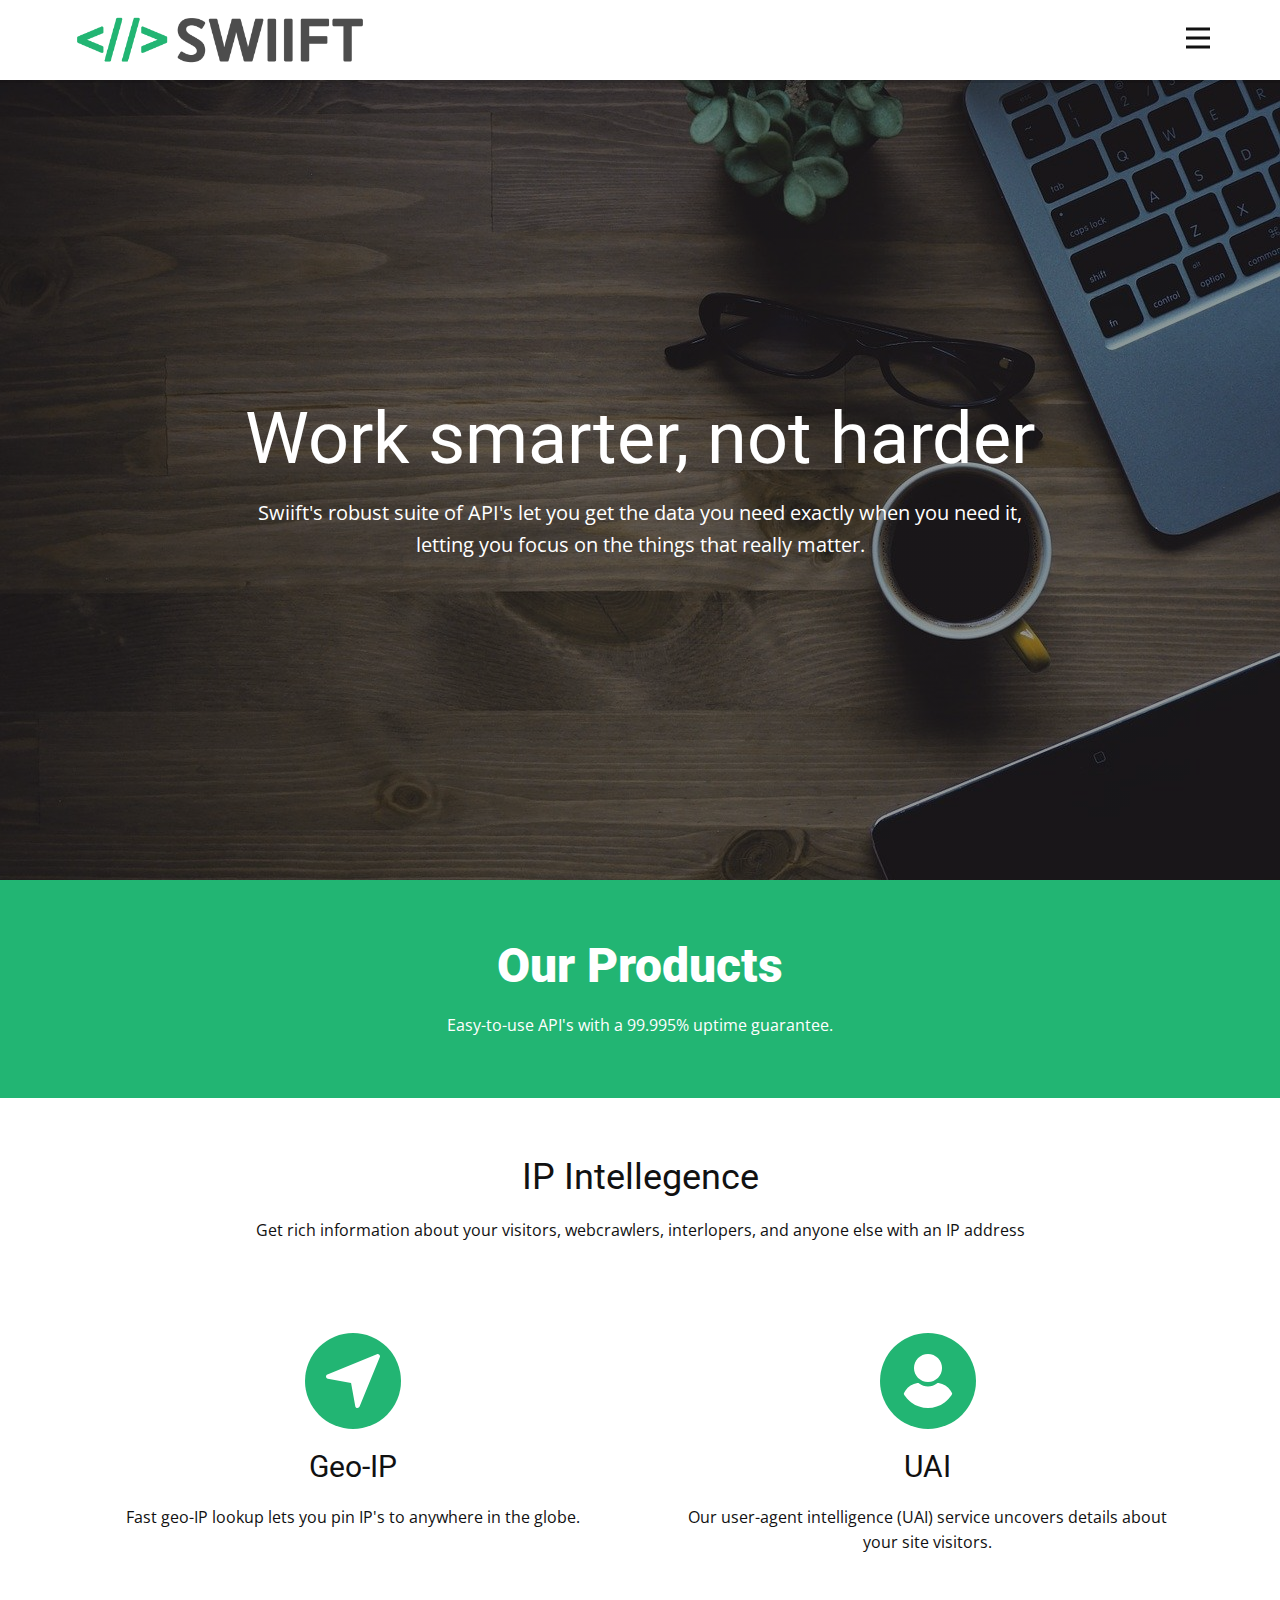
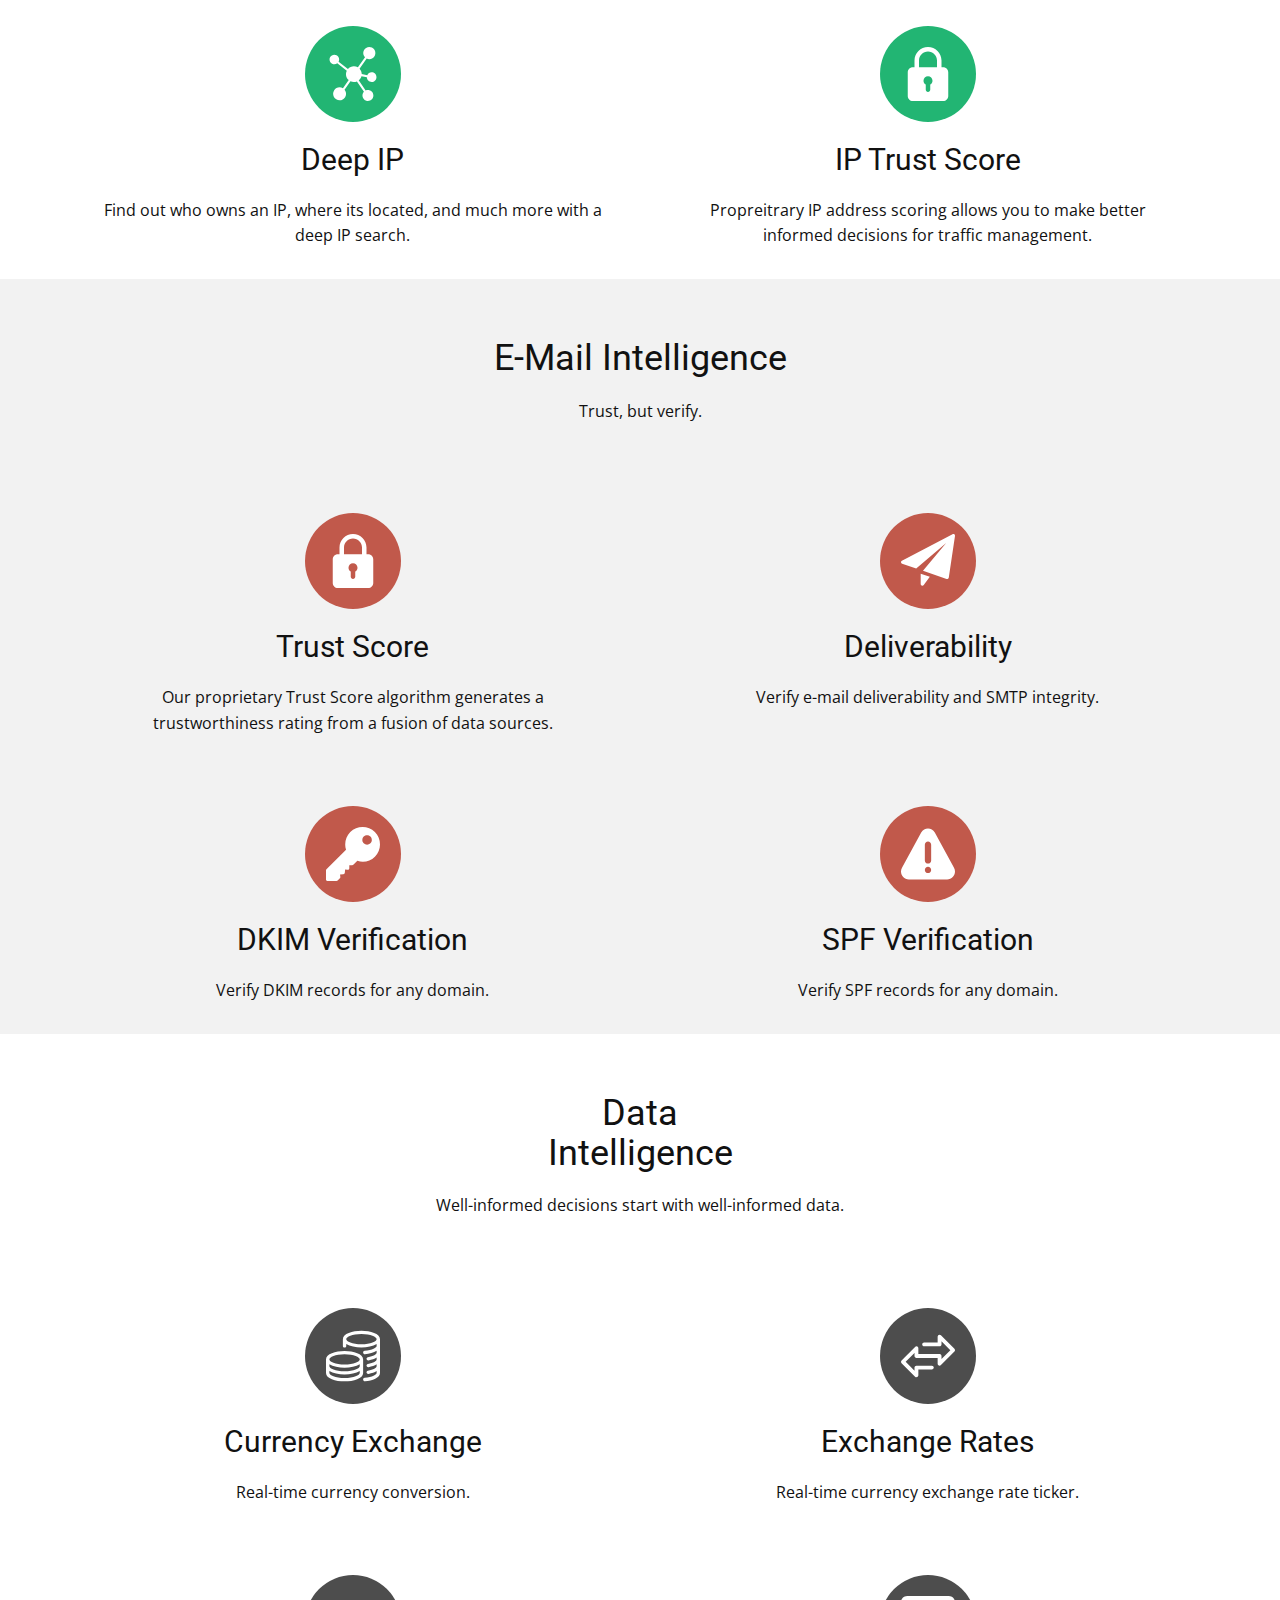
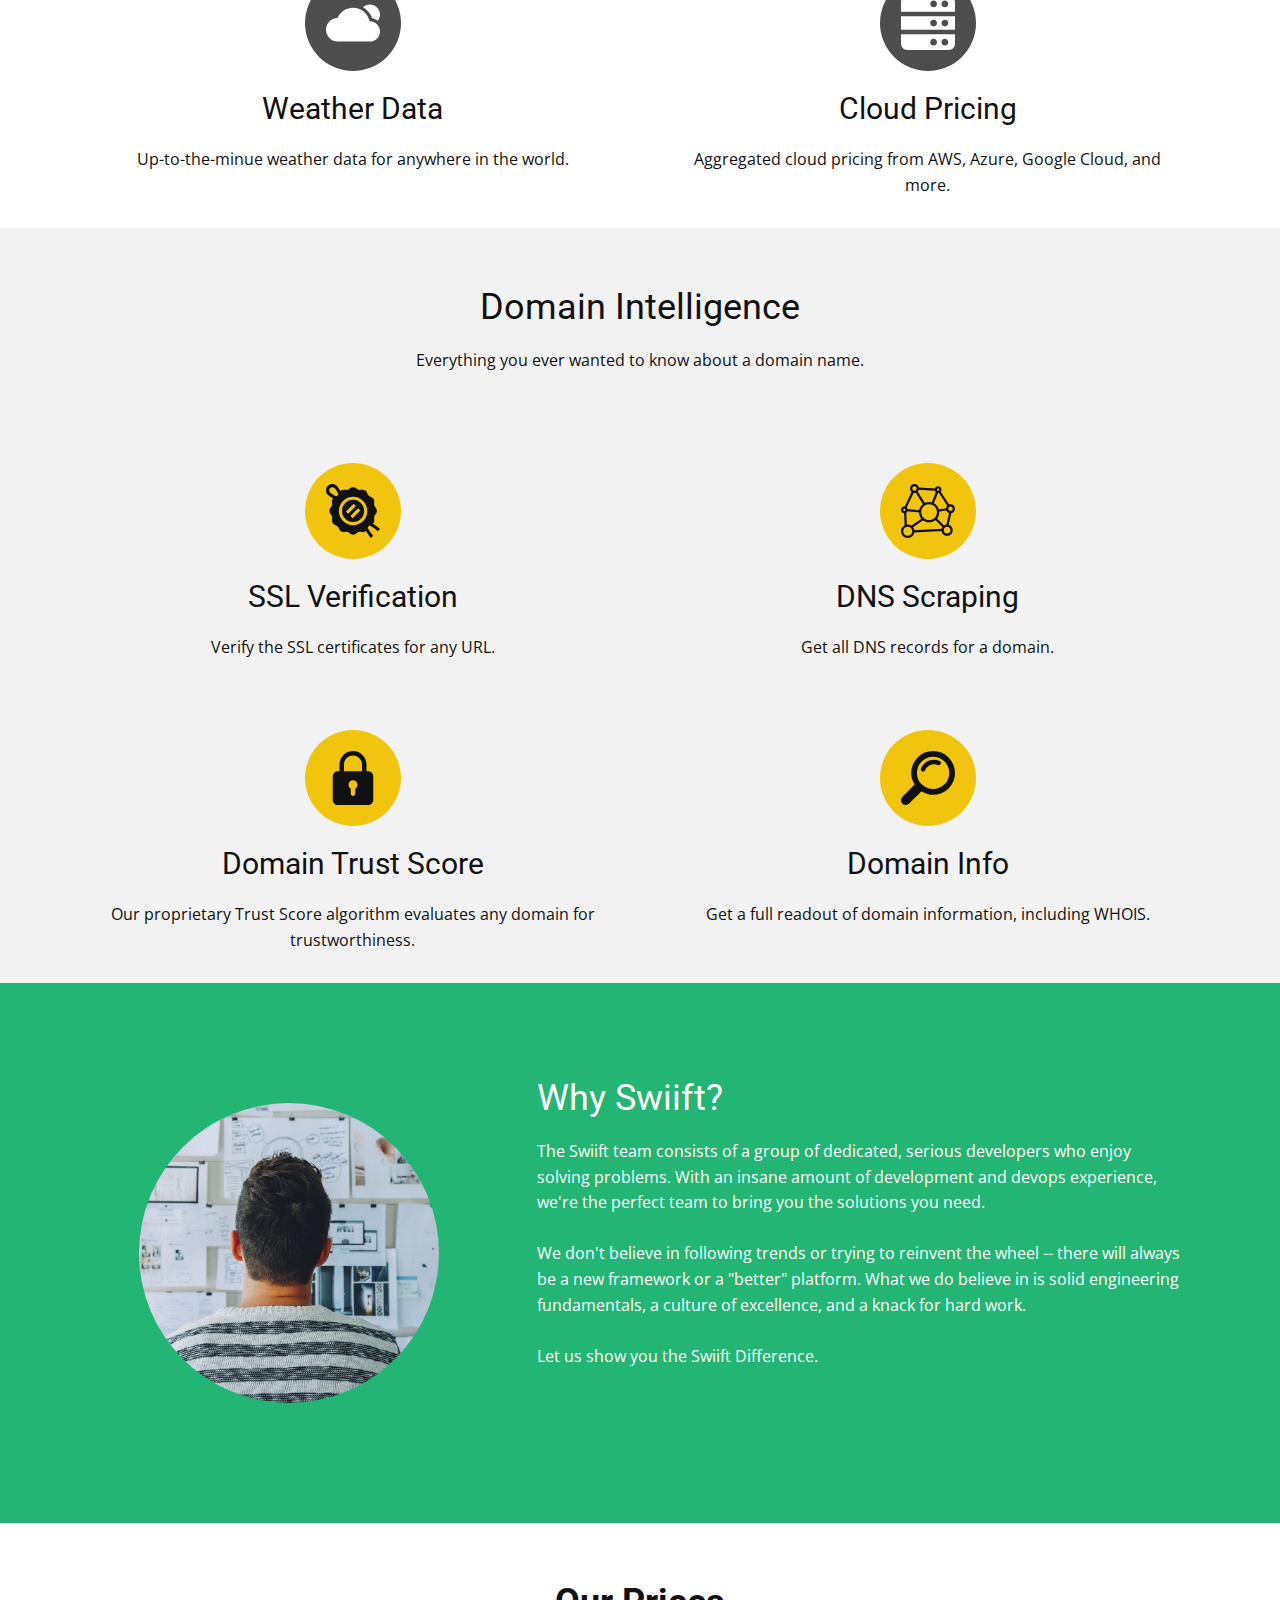
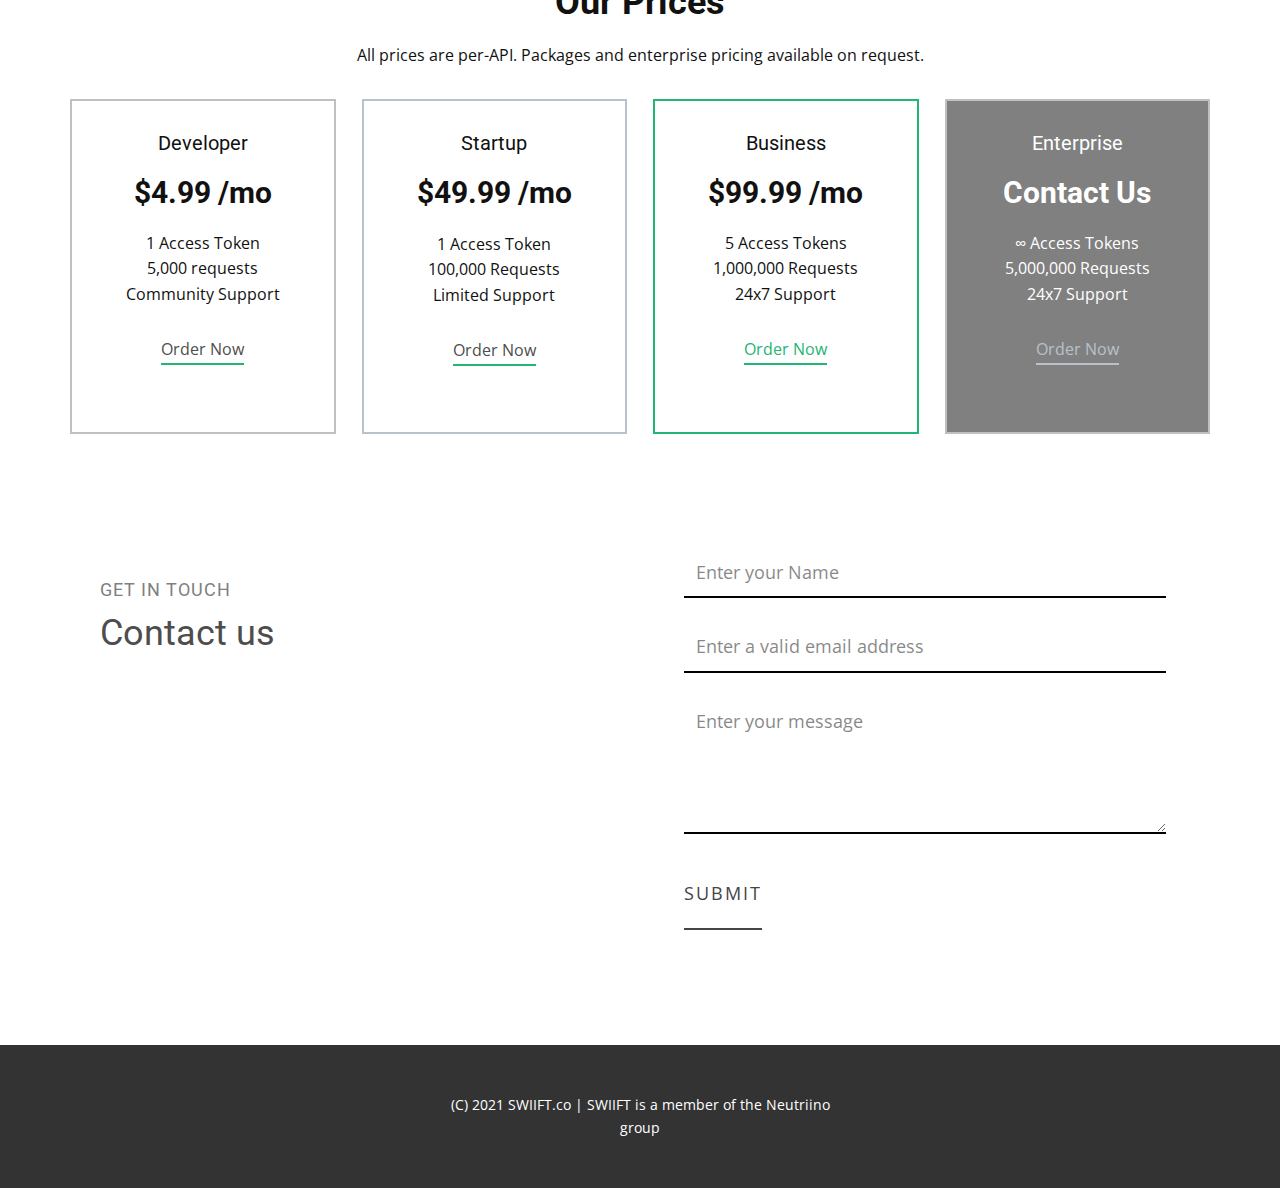
<file: Main.html>
<!DOCTYPE html>
<html style="font-size: 16px;">

<head>
  <meta name="viewport" content="width=device-width, initial-scale=1.0">
  <meta charset="utf-8">
  <meta name="keywords"
    content="b2b, API, IP, DNS, domain, SMTP, mail, email, WHOIS, geo-location, geoip, geo-ip, weather, currency conversion, exchange rates, SSL, DKIM, SPF">
  <meta name="description"
    content="B2B API as a service provider; work smarter not harder by leveraging our API's and focus on the real problems.">
  <meta name="page_type" content="np-template-header-footer-from-plugin">
  <title>B2B API Provider | SWIIFT.co</title>
  <link rel="stylesheet" href="nicepage.css" media="screen">
  <link rel="stylesheet" href="Main.css" media="screen">
  <script class="u-script" type="text/javascript" src="jquery.js" defer=""></script>
  <script class="u-script" type="text/javascript" src="nicepage.js" defer=""></script>
  <meta name="generator" content="Nicepage 3.4.1, nicepage.com">
  <meta name="title" content="Neutriino | Bleeding-edge cloud-scale software systems">
  <meta property="og:type" content="website">
  <meta property="og:url" content="https://swiift.co/">
  <meta property="og:title" content="B2B API's | SWIIFT.co">
  <meta property="og:description"
    content="B2B API as a service provider; work smarter not harder by leveraging our API's and focus on the real problems.">
  <meta property="twitter:card" content="summary_large_image">
  <meta property="twitter:url" content="https://swiift.co/">
  <meta property="twitter:title" content="B2B API's | SWIIFT.co">
  <meta property="twitter:description"
    content="We use the latest technologies to bring you unparalleled solutions to complex problems. We thrive on speed, performance, scalability, and resiliency.">
  <!-- Open Graph / Facebook -->
  <!-- Twitter -->

  <link rel="canonical" href="https://swiift.co">
  <link id="u-theme-google-font" rel="stylesheet"
    href="https://fonts.googleapis.com/css?family=Roboto:100,100i,300,300i,400,400i,500,500i,700,700i,900,900i|Open+Sans:300,300i,400,400i,600,600i,700,700i,800,800i">










  <script type="application/ld+json">{
		"@context": "http://schema.org",
		"@type": "Organization",
		"name": "Site1",
		"url": "index.html",
		"logo": "images/logo1_trans_padded_200.png"
}</script>
  <meta property="og:title" content="B2B API Provider | SWIIFT.co">
  <meta property="og:type" content="website">
  <meta property="og:description"
    content="B2B API as a service provider; work smarter not harder by leveraging our API's and focus on the real problems.">
  <meta name="theme-color" content="#22b573">
  <link rel="canonical" href="https://swiift.co">
  <meta property="og:url" content="index.html">
</head>

<body class="u-body">
  <header class="header-shadow u-clearfix u-custom-color-2 u-header u-sticky u-header" id="sec-78ea">
    <div class="u-clearfix u-sheet u-sheet-1">
      <a href="https://nicepage.com" class="u-image u-logo u-image-1" data-image-width="1000" data-image-height="188">
        <img src="images/logo1_trans_padded_200.png" class="u-logo-image u-logo-image-1" data-image-width="300.4616">
      </a>
      <nav class="u-menu u-menu-dropdown u-menu-open-right u-offcanvas u-menu-1" data-responsive-from="XL">
        <div class="menu-collapse" style="font-size: 1rem; letter-spacing: 0px;">
          <a class="u-button-style u-custom-left-right-menu-spacing u-custom-padding-bottom u-custom-top-bottom-menu-spacing u-nav-link u-text-active-palette-1-base u-text-hover-palette-2-base"
            href="#">
            <svg>
              <use xmlns:xlink="http://www.w3.org/1999/xlink" xlink:href="#menu-hamburger"></use>
            </svg>
            <svg version="1.1" xmlns="http://www.w3.org/2000/svg" xmlns:xlink="http://www.w3.org/1999/xlink">
              <defs>
                <symbol id="menu-hamburger" viewBox="0 0 16 16" style="width: 16px; height: 16px;">
                  <rect y="1" width="16" height="2"></rect>
                  <rect y="7" width="16" height="2"></rect>
                  <rect y="13" width="16" height="2"></rect>
                </symbol>
              </defs>
            </svg>
          </a>
        </div>
        <div class="u-custom-menu u-nav-container">
          <ul class="u-nav u-unstyled u-nav-1">
            <li class="u-nav-item"><a
                class="u-button-style u-nav-link u-text-active-palette-1-base u-text-hover-palette-2-base"
                href="Main.html#sec-aab3" data-page-id="18965359" style="padding: 10px 5px;">Top</a>
            </li>
            <li class="u-nav-item"><a
                class="u-button-style u-nav-link u-text-active-palette-1-base u-text-hover-palette-2-base"
                href="Main.html#sec-38b4" data-page-id="18965359" style="padding: 10px 5px;">IP Intelligence</a>
            </li>
            <li class="u-nav-item"><a
                class="u-button-style u-nav-link u-text-active-palette-1-base u-text-hover-palette-2-base"
                href="Main.html#sec-6335" data-page-id="18965359" style="padding: 10px 5px;">E-Mail Intelligence</a>
            </li>
            <li class="u-nav-item"><a
                class="u-button-style u-nav-link u-text-active-palette-1-base u-text-hover-palette-2-base"
                href="Main.html#sec-e24f" data-page-id="18965359" style="padding: 10px 5px;">Data Intelligence</a>
            </li>
            <li class="u-nav-item"><a
                class="u-button-style u-nav-link u-text-active-palette-1-base u-text-hover-palette-2-base"
                href="Main.html#sec-e622" data-page-id="18965359" style="padding: 10px 5px;">Domain Intelligence</a>
            </li>
            <li class="u-nav-item"><a
                class="u-button-style u-nav-link u-text-active-palette-1-base u-text-hover-palette-2-base"
                href="Main.html#sec-d915" data-page-id="18965359" style="padding: 10px 5px;">Pricing</a>
            </li>
            <li class="u-nav-item"><a
                class="u-button-style u-nav-link u-text-active-palette-1-base u-text-hover-palette-2-base"
                href="Main.html#sec-4fc2" data-page-id="18965359" style="padding: 10px 5px;">Contact</a>
            </li>
          </ul>
        </div>
        <div class="u-custom-menu u-nav-container-collapse">
          <div class="u-container-style u-custom-color-1 u-inner-container-layout u-opacity u-opacity-95 u-sidenav">
            <div class="u-sidenav-overflow">
              <div class="u-menu-close"></div>
              <ul class="u-align-center u-nav u-popupmenu-items u-spacing-0 u-unstyled u-nav-2">
                <li class="u-nav-item"><a class="u-button-style u-nav-link" href="Main.html#sec-aab3"
                    data-page-id="18965359" style="padding: 10px 20px;">Top</a>
                </li>
                <li class="u-nav-item"><a class="u-button-style u-nav-link" href="Main.html#sec-38b4"
                    data-page-id="18965359" style="padding: 10px 20px;">IP Intelligence</a>
                </li>
                <li class="u-nav-item"><a class="u-button-style u-nav-link" href="Main.html#sec-6335"
                    data-page-id="18965359" style="padding: 10px 20px;">E-Mail Intelligence</a>
                </li>
                <li class="u-nav-item"><a class="u-button-style u-nav-link" href="Main.html#sec-e24f"
                    data-page-id="18965359" style="padding: 10px 20px;">Data Intelligence</a>
                </li>
                <li class="u-nav-item"><a class="u-button-style u-nav-link" href="Main.html#sec-e622"
                    data-page-id="18965359" style="padding: 10px 20px;">Domain Intelligence</a>
                </li>
                <li class="u-nav-item"><a class="u-button-style u-nav-link" href="Main.html#sec-d915"
                    data-page-id="18965359" style="padding: 10px 20px;">Pricing</a>
                </li>
                <li class="u-nav-item"><a class="u-button-style u-nav-link" href="Main.html#sec-4fc2"
                    data-page-id="18965359" style="padding: 10px 20px;">Contact</a>
                </li>
              </ul>
            </div>
          </div>
          <div class="u-black u-menu-overlay u-opacity u-opacity-25"></div>
        </div>
      </nav>
    </div>
  </header>
  <section class="u-align-center u-clearfix u-image u-shading u-section-1" src="" id="sec-aab3" data-image-width="1280"
    data-image-height="851">
    <div class="u-clearfix u-sheet u-valign-middle u-sheet-1">
      <h1 class="u-text u-text-default u-title u-text-1">Work smarter, not harder</h1>
      <p class="u-large-text u-text u-text-variant u-text-2">Swiift's robust suite of API's let you get the data you
        need exactly when you need it, letting you focus on the things that really matter.<br>
      </p>
    </div>
  </section>
  <section class="u-align-center u-clearfix u-custom-color-1 u-section-2" id="sec-a316">
    <div class="u-clearfix u-sheet u-valign-middle u-sheet-1">
      <h1 class="u-text u-text-1">Our Products</h1>
      <p class="u-text u-text-2">Easy-to-use API's with a 99.995% uptime guarantee.</p>
    </div>
  </section>
  <section class="u-align-center u-clearfix u-section-3" id="sec-38b4">
    <div class="u-clearfix u-sheet u-sheet-1">
      <h2 class="u-text u-text-default u-text-1">IP Intellegence</h2>
      <p class="u-text u-text-default u-text-2">Get rich information about your visitors, webcrawlers, interlopers, and
        anyone else with an IP address</p>
      <div class="u-expanded-width u-list u-repeater u-list-1">
        <div class="u-align-center u-container-style u-list-item u-repeater-item">
          <div class="u-container-layout u-similar-container u-container-layout-1"><span
              class="u-custom-color-1 u-icon u-icon-circle u-spacing-21 u-icon-1"><svg class="u-svg-link"
                preserveAspectRatio="xMidYMin slice" viewBox="0 0 511.998 511.998" style="">
                <use xmlns:xlink="http://www.w3.org/1999/xlink" xlink:href="#svg-8e6b"></use>
              </svg><svg xmlns="http://www.w3.org/2000/svg" xmlns:xlink="http://www.w3.org/1999/xlink" version="1.1"
                xml:space="preserve" class="u-svg-content" viewBox="0 0 511.998 511.998" x="0px" y="0px" id="svg-8e6b"
                style="enable-background:new 0 0 511.998 511.998;">
                <g>
                  <g>
                    <path
                      d="M505.743,6.249c-6.08-6.101-15.211-7.893-23.168-4.672l-469.333,192c-8.768,3.605-14.123,12.544-13.12,21.973    c0.981,9.429,8.064,17.067,17.387,18.773l220.139,40.021l40.043,220.139c1.685,9.323,9.323,16.405,18.752,17.408    c0.747,0.064,1.493,0.107,2.219,0.107c8.576,0,16.448-5.184,19.755-13.269l192-469.333    C513.658,21.459,511.823,12.329,505.743,6.249z">
                    </path>
                  </g>
                </g>
              </svg>


            </span>
            <h3 class="u-align-center u-text u-text-3">Geo-IP</h3>
            <p class="u-align-center u-text u-text-4">Fast geo-IP lookup lets you pin IP's to anywhere in the globe.</p>
          </div>
        </div>
        <div class="u-align-center u-container-style u-list-item u-repeater-item">
          <div class="u-container-layout u-similar-container u-container-layout-2"><span
              class="u-custom-color-1 u-icon u-icon-circle u-spacing-21 u-icon-2"><svg class="u-svg-link"
                preserveAspectRatio="xMidYMin slice" viewBox="0 0 460.8 460.8" style="">
                <use xmlns:xlink="http://www.w3.org/1999/xlink" xlink:href="#svg-963c"></use>
              </svg><svg xmlns="http://www.w3.org/2000/svg" xmlns:xlink="http://www.w3.org/1999/xlink" version="1.1"
                xml:space="preserve" class="u-svg-content" viewBox="0 0 460.8 460.8" x="0px" y="0px" id="svg-963c"
                style="enable-background:new 0 0 460.8 460.8;">
                <g>
                  <g>
                    <path
                      d="M230.432,0c-65.829,0-119.641,53.812-119.641,119.641s53.812,119.641,119.641,119.641s119.641-53.812,119.641-119.641    S296.261,0,230.432,0z">
                    </path>
                  </g>
                </g>
                <g>
                  <g>
                    <path
                      d="M435.755,334.89c-3.135-7.837-7.314-15.151-12.016-21.943c-24.033-35.527-61.126-59.037-102.922-64.784    c-5.224-0.522-10.971,0.522-15.151,3.657c-21.943,16.196-48.065,24.555-75.233,24.555s-53.29-8.359-75.233-24.555    c-4.18-3.135-9.927-4.702-15.151-3.657c-41.796,5.747-79.412,29.257-102.922,64.784c-4.702,6.792-8.882,14.629-12.016,21.943    c-1.567,3.135-1.045,6.792,0.522,9.927c4.18,7.314,9.404,14.629,14.106,20.898c7.314,9.927,15.151,18.808,24.033,27.167    c7.314,7.314,15.673,14.106,24.033,20.898c41.273,30.825,90.906,47.02,142.106,47.02s100.833-16.196,142.106-47.02    c8.359-6.269,16.718-13.584,24.033-20.898c8.359-8.359,16.718-17.241,24.033-27.167c5.224-6.792,9.927-13.584,14.106-20.898    C436.8,341.682,437.322,338.024,435.755,334.89z">
                    </path>
                  </g>
                </g>
              </svg>


            </span>
            <h3 class="u-align-center u-text u-text-5">UAI</h3>
            <p class="u-align-center u-text u-text-6">Our user-agent intelligence (UAI) service uncovers details about
              your site visitors.</p>
          </div>
        </div>
        <div class="u-align-center u-container-style u-list-item u-repeater-item">
          <div class="u-container-layout u-similar-container u-container-layout-3"><span
              class="u-custom-color-1 u-icon u-icon-circle u-spacing-21 u-icon-3"><svg class="u-svg-link"
                preserveAspectRatio="xMidYMin slice" viewBox="0 0 414.065 414.065" style="">
                <use xmlns:xlink="http://www.w3.org/1999/xlink" xlink:href="#svg-dfdf"></use>
              </svg><svg xmlns="http://www.w3.org/2000/svg" xmlns:xlink="http://www.w3.org/1999/xlink" version="1.1"
                xml:space="preserve" class="u-svg-content" viewBox="0 0 414.065 414.065" x="0px" y="0px" id="svg-dfdf"
                style="enable-background:new 0 0 414.065 414.065;">
                <g>
                  <g>
                    <path
                      d="M271.995,223.747l41.409,8.219c0.429,20.311,17.243,36.429,37.554,36s36.429-17.243,36-37.554    c-0.429-20.311-17.243-36.429-37.554-36c-14.264,0.301-27.068,8.824-32.851,21.867l-42.483-8.432    c-0.044-15.546-6.095-30.474-16.887-41.664l54.987-77.678c23.193,11.028,50.934,1.166,61.962-22.027    c11.028-23.193,1.166-50.934-22.027-61.962c-23.193-11.028-50.934-1.166-61.962,22.027c-8.418,17.705-4.829,38.787,8.975,52.708    l-54.456,76.927c-25.044-15.041-57.264-9.986-76.5,12l-71.491-55.521c9.384-18.063,2.349-40.314-15.714-49.698    c-18.063-9.384-40.314-2.349-49.698,15.714c-9.384,18.063-2.349,40.314,15.714,49.698c12.692,6.594,28.053,5.25,39.406-3.448    l72.87,56.591c-12.108,24.737-5.937,54.533,15,72.426l-44.285,62.613c-23.445-14.228-53.986-6.756-68.214,16.69    c-14.228,23.445-6.756,53.986,16.69,68.214c23.445,14.228,53.986,6.756,68.214-16.69c11.057-18.221,9.254-41.466-4.482-57.763    l45.48-64.32c15.56,7.398,33.538,7.802,49.414,1.109l53.963,79.716c-15.871,16.78-15.134,43.249,1.646,59.12    c16.78,15.871,43.249,15.134,59.12-1.646c15.871-16.78,15.134-43.249-1.646-59.12c-12.373-11.703-30.607-14.734-46.1-7.662    l-53.185-78.568C261.163,247.563,268.577,236.378,271.995,223.747z">
                    </path>
                  </g>
                </g>
              </svg>


            </span>
            <h3 class="u-align-center u-text u-text-7">Deep IP</h3>
            <p class="u-align-center u-text u-text-8">Find out who owns an IP, where its located, and much more with a
              deep IP search.</p>
          </div>
        </div>
        <div class="u-align-center u-container-style u-list-item u-repeater-item">
          <div class="u-container-layout u-similar-container u-container-layout-4"><span
              class="u-custom-color-1 u-icon u-icon-circle u-spacing-21 u-icon-4"><svg class="u-svg-link"
                preserveAspectRatio="xMidYMin slice" viewBox="0 0 24 24" style="">
                <use xmlns:xlink="http://www.w3.org/1999/xlink" xlink:href="#svg-2cc0"></use>
              </svg><svg xmlns="http://www.w3.org/2000/svg" xmlns:xlink="http://www.w3.org/1999/xlink" version="1.1"
                xml:space="preserve" class="u-svg-content" viewBox="0 0 24 24" id="svg-2cc0">
                <path
                  d="m18.75 9h-.75v-3c0-3.309-2.691-6-6-6s-6 2.691-6 6v3h-.75c-1.24 0-2.25 1.009-2.25 2.25v10.5c0 1.241 1.01 2.25 2.25 2.25h13.5c1.24 0 2.25-1.009 2.25-2.25v-10.5c0-1.241-1.01-2.25-2.25-2.25zm-10.75-3c0-2.206 1.794-4 4-4s4 1.794 4 4v3h-8zm5 10.722v2.278c0 .552-.447 1-1 1s-1-.448-1-1v-2.278c-.595-.347-1-.985-1-1.722 0-1.103.897-2 2-2s2 .897 2 2c0 .737-.405 1.375-1 1.722z">
                </path>
              </svg>


            </span>
            <h3 class="u-align-center u-text u-text-9">IP Trust Score</h3>
            <p class="u-align-center u-text u-text-10">Propreitrary IP address scoring allows you to make better
              informed decisions for traffic management.</p>
          </div>
        </div>
      </div>
    </div>
  </section>
  <section class="u-align-center u-clearfix u-grey-5 u-section-4" id="sec-6335">
    <div class="u-clearfix u-sheet u-sheet-1">
      <h2 class="u-align-center u-text u-text-1">E-Mail Intelligence</h2>
      <p class="u-text u-text-default u-text-2">Trust, but verify.</p>
      <div class="u-expanded-width u-list u-repeater u-list-1">
        <div class="u-align-center u-container-style u-list-item u-repeater-item">
          <div class="u-container-layout u-similar-container u-container-layout-1"><span
              class="u-icon u-icon-circle u-palette-4-base u-spacing-21 u-icon-1"><svg class="u-svg-link"
                preserveAspectRatio="xMidYMin slice" viewBox="0 0 24 24" style="">
                <use xmlns:xlink="http://www.w3.org/1999/xlink" xlink:href="#svg-f635"></use>
              </svg><svg xmlns="http://www.w3.org/2000/svg" xmlns:xlink="http://www.w3.org/1999/xlink" version="1.1"
                xml:space="preserve" class="u-svg-content" viewBox="0 0 24 24" id="svg-f635">
                <path
                  d="m18.75 9h-.75v-3c0-3.309-2.691-6-6-6s-6 2.691-6 6v3h-.75c-1.24 0-2.25 1.009-2.25 2.25v10.5c0 1.241 1.01 2.25 2.25 2.25h13.5c1.24 0 2.25-1.009 2.25-2.25v-10.5c0-1.241-1.01-2.25-2.25-2.25zm-10.75-3c0-2.206 1.794-4 4-4s4 1.794 4 4v3h-8zm5 10.722v2.278c0 .552-.447 1-1 1s-1-.448-1-1v-2.278c-.595-.347-1-.985-1-1.722 0-1.103.897-2 2-2s2 .897 2 2c0 .737-.405 1.375-1 1.722z">
                </path>
              </svg>


            </span>
            <h3 class="u-align-center u-text u-text-3">Trust Score</h3>
            <p class="u-align-center u-text u-text-4">Our proprietary Trust Score algorithm generates a trustworthiness
              rating from a fusion of data sources.</p>
          </div>
        </div>
        <div class="u-align-center u-container-style u-list-item u-repeater-item">
          <div class="u-container-layout u-similar-container u-container-layout-2"><span
              class="u-icon u-icon-circle u-palette-4-base u-spacing-21 u-icon-2"><svg class="u-svg-link"
                preserveAspectRatio="xMidYMin slice" viewBox="0 0 24 24" style="">
                <use xmlns:xlink="http://www.w3.org/1999/xlink" xlink:href="#svg-2f0e"></use>
              </svg><svg xmlns="http://www.w3.org/2000/svg" xmlns:xlink="http://www.w3.org/1999/xlink" version="1.1"
                xml:space="preserve" class="u-svg-content" viewBox="0 0 24 24" id="svg-2f0e">
                <path
                  d="m8.75 17.612v4.638c0 .324.208.611.516.713.077.025.156.037.234.037.234 0 .46-.11.604-.306l2.713-3.692z">
                </path>
                <path
                  d="m23.685.139c-.23-.163-.532-.185-.782-.054l-22.5 11.75c-.266.139-.423.423-.401.722.023.3.222.556.505.653l6.255 2.138 13.321-11.39-10.308 12.419 10.483 3.583c.078.026.16.04.242.04.136 0 .271-.037.39-.109.19-.116.319-.311.352-.53l2.75-18.5c.041-.28-.077-.558-.307-.722z">
                </path>
              </svg>


            </span>
            <h3 class="u-align-center u-text u-text-5">Deliverability</h3>
            <p class="u-align-center u-text u-text-6">Verify e-mail deliverability and SMTP integrity.</p>
          </div>
        </div>
        <div class="u-align-center u-container-style u-list-item u-repeater-item">
          <div class="u-container-layout u-similar-container u-container-layout-3"><span
              class="u-icon u-icon-circle u-palette-4-base u-spacing-21 u-icon-3"><svg class="u-svg-link"
                preserveAspectRatio="xMidYMin slice" viewBox="0 0 512 512" style="">
                <use xmlns:xlink="http://www.w3.org/1999/xlink" xlink:href="#svg-3c8f"></use>
              </svg><svg xmlns="http://www.w3.org/2000/svg" xmlns:xlink="http://www.w3.org/1999/xlink" version="1.1"
                xml:space="preserve" class="u-svg-content" viewBox="0 0 512 512" x="0px" y="0px" id="svg-3c8f"
                style="enable-background:new 0 0 512 512;">
                <g>
                  <g>
                    <path
                      d="M463.748,48.251c-64.336-64.336-169.013-64.335-233.349,0.001c-43.945,43.945-59.209,108.706-40.181,167.461    L4.396,401.536c-2.813,2.813-4.395,6.621-4.395,10.606V497c0,8.291,6.709,15,15,15h84.858c3.984,0,7.793-1.582,10.605-4.395    l21.211-21.226c3.237-3.237,4.819-7.778,4.292-12.334l-2.637-22.793l31.582-2.974c7.178-0.674,12.847-6.343,13.521-13.521    l2.974-31.582l22.793,2.651c4.233,0.571,8.496-0.85,11.704-3.691c3.193-2.856,5.024-6.929,5.024-11.206V363h27.422    c3.984,0,7.793-1.582,10.605-4.395l38.467-37.958c58.74,19.043,122.381,4.929,166.326-39.046    C528.084,217.266,528.084,112.587,463.748,48.251z M421.313,154.321c-17.549,17.549-46.084,17.549-63.633,0    s-17.549-46.084,0-63.633s46.084-17.549,63.633,0S438.861,136.772,421.313,154.321z">
                    </path>
                  </g>
                </g>
              </svg>


            </span>
            <h3 class="u-align-center u-text u-text-7">DKIM Verification</h3>
            <p class="u-align-center u-text u-text-8">Verify DKIM records for any domain.</p>
          </div>
        </div>
        <div class="u-align-center u-container-style u-list-item u-repeater-item">
          <div class="u-container-layout u-similar-container u-container-layout-4"><span
              class="u-icon u-icon-circle u-palette-4-base u-spacing-21 u-icon-4"><svg class="u-svg-link"
                preserveAspectRatio="xMidYMin slice" viewBox="0 0 512 512" style="">
                <use xmlns:xlink="http://www.w3.org/1999/xlink" xlink:href="#svg-85dc"></use>
              </svg><svg xmlns="http://www.w3.org/2000/svg" xmlns:xlink="http://www.w3.org/1999/xlink" version="1.1"
                xml:space="preserve" class="u-svg-content" viewBox="0 0 512 512" x="0px" y="0px" id="svg-85dc"
                style="enable-background:new 0 0 512 512;">
                <g>
                  <g>
                    <path
                      d="M501.362,383.95L320.497,51.474c-29.059-48.921-99.896-48.986-128.994,0L10.647,383.95    c-29.706,49.989,6.259,113.291,64.482,113.291h361.736C495.039,497.241,531.068,433.99,501.362,383.95z M256,437.241    c-16.538,0-30-13.462-30-30c0-16.538,13.462-30,30-30c16.538,0,30,13.462,30,30C286,423.779,272.538,437.241,256,437.241z     M286,317.241c0,16.538-13.462,30-30,30c-16.538,0-30-13.462-30-30v-150c0-16.538,13.462-30,30-30c16.538,0,30,13.462,30,30    V317.241z">
                    </path>
                  </g>
                </g>
              </svg>


            </span>
            <h3 class="u-align-center u-text u-text-9">SPF Verification</h3>
            <p class="u-align-center u-text u-text-10">Verify SPF records for any domain.</p>
          </div>
        </div>
      </div>
    </div>
  </section>
  <section class="u-align-center u-clearfix u-section-5" id="sec-e24f">
    <div class="u-clearfix u-sheet u-sheet-1">
      <h2 class="u-align-center u-text u-text-1">Data Intelligence</h2>
      <p class="u-text u-text-default u-text-2">Well-informed decisions start with well-informed data.</p>
      <div class="u-expanded-width u-list u-repeater u-list-1">
        <div class="u-align-center u-container-style u-list-item u-repeater-item">
          <div class="u-container-layout u-similar-container u-container-layout-1"><span
              class="u-icon u-icon-circle u-palette-2-base u-spacing-21 u-icon-1"><svg class="u-svg-link"
                preserveAspectRatio="xMidYMin slice" viewBox="0 0 512 512" style="">
                <use xmlns:xlink="http://www.w3.org/1999/xlink" xlink:href="#svg-a3e5"></use>
              </svg><svg xmlns="http://www.w3.org/2000/svg" xmlns:xlink="http://www.w3.org/1999/xlink" version="1.1"
                xml:space="preserve" class="u-svg-content" viewBox="0 0 512 512" x="0px" y="0px" id="svg-a3e5"
                style="enable-background:new 0 0 512 512;">
                <g>
                  <g>
                    <path
                      d="M336,16c-85.312,0-176,28.032-176,80v64c0,8.832,7.168,16,16,16c8.832,0,16-7.168,16-16v-16.672    C225.952,164.736,282.016,176,336,176s110.048-11.264,144-32.672V160c0,15.648-39.36,40.608-113.344,46.784    c-8.768,0.704-15.328,8.48-14.592,17.28c0.672,8.352,7.68,14.656,15.904,14.656c0.48,0,0.896-0.032,1.376-0.064    c41.664-3.488,83.168-14.272,110.656-31.776V224c0,13.664-28.992,33.312-82.784,42.816c-8.672,1.536-14.496,9.856-12.96,18.528    c1.376,7.744,8.128,13.216,15.712,13.216c0.928,0,1.888-0.064,2.816-0.256c32.544-5.728,58.592-15.104,77.216-27.008V288    c0,13.664-28.992,33.312-82.784,42.816c-8.672,1.536-14.496,9.856-12.96,18.528c1.376,7.744,8.128,13.216,15.712,13.216    c0.928,0,1.888-0.064,2.816-0.256c32.544-5.728,58.592-15.136,77.216-27.008V352c0,13.664-28.992,33.312-82.784,42.816    c-8.672,1.536-14.496,9.856-12.96,18.528c1.376,7.744,8.128,13.216,15.712,13.216c0.928,0,1.888-0.064,2.816-0.256    c32.544-5.728,58.592-15.136,77.216-27.008V416c0,15.648-39.36,40.608-113.344,46.784c-8.768,0.704-15.328,8.48-14.592,17.28    c0.672,8.352,7.68,14.656,15.904,14.656c0.48,0,0.896-0.032,1.376-0.064C440.352,488.704,512,462.112,512,416V96    C512,44.032,421.312,16,336,16z M336,144c-87.904,0-144-28.448-144-48s56.096-48,144-48s144,28.448,144,48S423.904,144,336,144z">
                    </path>
                  </g>
                </g>
                <g>
                  <g>
                    <path
                      d="M176,208C90.688,208,0,236.032,0,288v128c0,51.968,90.688,80,176,80s176-28.032,176-80V288    C352,236.032,261.312,208,176,208z M320,416c0,19.552-56.096,48-144,48S32,435.552,32,416v-16.672    C65.952,420.736,122.016,432,176,432s110.048-11.264,144-32.672V416z M320,352c0,19.552-56.096,48-144,48S32,371.552,32,352    v-16.672C65.952,356.736,122.016,368,176,368s110.048-11.264,144-32.672V352z M176,336c-87.904,0-144-28.448-144-48    s56.096-48,144-48s144,28.448,144,48S263.904,336,176,336z">
                    </path>
                  </g>
                </g>
              </svg>


            </span>
            <h3 class="u-align-center u-text u-text-3">Currency Exchange</h3>
            <p class="u-align-center u-text u-text-4">Real-time currency conversion.</p>
          </div>
        </div>
        <div class="u-align-center u-container-style u-list-item u-repeater-item">
          <div class="u-container-layout u-similar-container u-container-layout-2"><span
              class="u-icon u-icon-circle u-palette-2-base u-spacing-21 u-icon-2"><svg class="u-svg-link"
                preserveAspectRatio="xMidYMin slice" viewBox="0 0 477.859 477.859" style="">
                <use xmlns:xlink="http://www.w3.org/1999/xlink" xlink:href="#svg-2dd6"></use>
              </svg><svg xmlns="http://www.w3.org/2000/svg" xmlns:xlink="http://www.w3.org/1999/xlink" version="1.1"
                xml:space="preserve" class="u-svg-content" viewBox="0 0 477.859 477.859" x="0px" y="0px" id="svg-2dd6"
                style="enable-background:new 0 0 477.859 477.859;">
                <g>
                  <g>
                    <path
                      d="M472.863,175.662L353.396,56.195c-6.666-6.664-17.472-6.662-24.136,0.004c-3.199,3.2-4.996,7.538-4.997,12.063v51.2    H204.796c-9.426,0-17.067,7.641-17.067,17.067c0,9.426,7.641,17.067,17.067,17.067H341.33c9.426,0,17.067-7.641,17.067-17.067    V109.46l78.268,78.268l-78.268,78.268v-27.068c0-9.426-7.641-17.067-17.067-17.067H153.596v-51.2    c-0.002-9.426-7.645-17.065-17.07-17.063c-4.524,0.001-8.863,1.798-12.063,4.997L4.997,278.062    c-6.663,6.665-6.663,17.468,0,24.132l119.467,119.467c3.2,3.201,7.54,5,12.066,5.001c2.243,0.007,4.466-0.434,6.536-1.297    c6.376-2.644,10.532-8.867,10.53-15.77v-51.2h119.467c9.426,0,17.067-7.641,17.067-17.067s-7.641-17.067-17.067-17.067H136.53    c-9.426,0-17.067,7.641-17.067,17.067v27.068l-78.268-78.268l78.268-78.268v27.068c0,9.426,7.641,17.067,17.067,17.067h187.733    v51.2c0.002,9.426,7.645,17.065,17.07,17.063c4.524-0.001,8.863-1.798,12.063-4.997l119.467-119.467    C479.525,193.129,479.525,182.326,472.863,175.662z">
                    </path>
                  </g>
                </g>
              </svg>


            </span>
            <h3 class="u-align-center u-text u-text-5">Exchange Rates</h3>
            <p class="u-align-center u-text u-text-6">Real-time currency exchange rate ticker.</p>
          </div>
        </div>
        <div class="u-align-center u-container-style u-list-item u-repeater-item">
          <div class="u-container-layout u-similar-container u-container-layout-3"><span
              class="u-icon u-icon-circle u-palette-2-base u-spacing-21 u-icon-3"><svg class="u-svg-link"
                preserveAspectRatio="xMidYMin slice" viewBox="0 0 512 512" style="">
                <use xmlns:xlink="http://www.w3.org/1999/xlink" xlink:href="#svg-ecd2"></use>
              </svg><svg xmlns="http://www.w3.org/2000/svg" xmlns:xlink="http://www.w3.org/1999/xlink" version="1.1"
                xml:space="preserve" class="u-svg-content" viewBox="0 0 512 512" x="0px" y="0px" id="svg-ecd2"
                style="enable-background:new 0 0 512 512;">
                <g>
                  <g>
                    <path
                      d="M412.864,240.032C397.92,166.016,333.088,112,256,112c-64.032,0-121.504,38.112-146.688,96.032    C48.8,209.472,0,259.136,0,320c0,61.76,50.24,112,112,112h304c52.928,0,96-43.072,96-96    C512,282.016,466.464,238.656,412.864,240.032z">
                    </path>
                  </g>
                </g>
                <g>
                  <g>
                    <path
                      d="M416,80c-25.184,0-47.904,9.92-65.056,25.76c40,22.912,71.616,59.424,86.912,104.288    c19.616,3.552,38.272,11.776,54.368,23.744C504.448,217.664,512,197.792,512,176C512,122.976,469.024,80,416,80z">
                    </path>
                  </g>
                </g>
              </svg>


            </span>
            <h3 class="u-align-center u-text u-text-7">Weather Data</h3>
            <p class="u-align-center u-text u-text-8">Up-to-the-minue weather data for anywhere in the world.</p>
          </div>
        </div>
        <div class="u-align-center u-container-style u-list-item u-repeater-item">
          <div class="u-container-layout u-similar-container u-container-layout-4"><span
              class="u-icon u-icon-circle u-palette-2-base u-spacing-21 u-icon-4"><svg class="u-svg-link"
                preserveAspectRatio="xMidYMin slice" viewBox="0 0 24 24" style="">
                <use xmlns:xlink="http://www.w3.org/1999/xlink" xlink:href="#svg-b1d9"></use>
              </svg><svg xmlns="http://www.w3.org/2000/svg" xmlns:xlink="http://www.w3.org/1999/xlink" version="1.1"
                xml:space="preserve" class="u-svg-content" viewBox="0 0 24 24" id="svg-b1d9">
                <g>
                  <path
                    d="m21.25 0h-18.5c-1.517 0-2.75 1.233-2.75 2.75v4.25h24v-4.25c0-1.517-1.233-2.75-2.75-2.75zm-6.75 5c-.828 0-1.5-.672-1.5-1.5s.672-1.5 1.5-1.5 1.5.672 1.5 1.5-.672 1.5-1.5 1.5zm5 0c-.828 0-1.5-.672-1.5-1.5s.672-1.5 1.5-1.5 1.5.672 1.5 1.5-.672 1.5-1.5 1.5z">
                  </path>
                  <path
                    d="m0 9v6h24v-6zm14.5 4.5c-.828 0-1.5-.672-1.5-1.5s.672-1.5 1.5-1.5 1.5.672 1.5 1.5-.672 1.5-1.5 1.5zm5 0c-.828 0-1.5-.672-1.5-1.5s.672-1.5 1.5-1.5 1.5.672 1.5 1.5-.672 1.5-1.5 1.5z">
                  </path>
                  <path
                    d="m0 17v4.25c0 1.517 1.233 2.75 2.75 2.75h18.5c1.517 0 2.75-1.233 2.75-2.75v-4.25zm14.5 5c-.828 0-1.5-.672-1.5-1.5s.672-1.5 1.5-1.5 1.5.672 1.5 1.5-.672 1.5-1.5 1.5zm5 0c-.828 0-1.5-.672-1.5-1.5s.672-1.5 1.5-1.5 1.5.672 1.5 1.5-.672 1.5-1.5 1.5z">
                  </path>
                </g>
              </svg>


            </span>
            <h3 class="u-align-center u-text u-text-9">Cloud Pricing</h3>
            <p class="u-align-center u-text u-text-10">Aggregated cloud pricing from AWS, Azure, Google Cloud, and more.
            </p>
          </div>
        </div>
      </div>
    </div>
  </section>
  <section class="u-align-center u-clearfix u-grey-5 u-section-6" id="sec-e622">
    <div class="u-clearfix u-sheet u-sheet-1">
      <h2 class="u-align-center u-text u-text-1">Domain Intelligence</h2>
      <p class="u-text u-text-default u-text-2">Everything you ever wanted to know about a domain name.</p>
      <div class="u-expanded-width u-list u-repeater u-list-1">
        <div class="u-align-center u-container-style u-list-item u-repeater-item">
          <div class="u-container-layout u-similar-container u-container-layout-1"><span
              class="u-icon u-icon-circle u-palette-3-base u-spacing-21 u-icon-1"><svg class="u-svg-link"
                preserveAspectRatio="xMidYMin slice" viewBox="0 0 511.847 511.847" style="">
                <use xmlns:xlink="http://www.w3.org/1999/xlink" xlink:href="#svg-c5c0"></use>
              </svg><svg xmlns="http://www.w3.org/2000/svg" xmlns:xlink="http://www.w3.org/1999/xlink" version="1.1"
                xml:space="preserve" class="u-svg-content" viewBox="0 0 511.847 511.847" id="svg-c5c0">
                <g>
                  <path
                    d="m257.002 149.989c-57.891 0-105 47.109-105 105s47.109 105 105 105 105-47.109 105-105-47.11-105-105-105zm-68.584 109.937 73.535-73.506 21.211 21.211-73.535 73.506zm63.633 63.632-21.211-21.211 73.535-73.506 21.211 21.211z">
                  </path>
                  <path
                    d="m451.855 142.46c-6.064-10.459-16.113-18.12-29.824-22.749-14.15-4.775-24.99-15.601-29.766-29.722-4.629-13.77-12.305-23.818-22.764-29.839-10.459-6.094-22.969-7.705-37.236-4.819-14.531 2.842-29.414-1.025-40.635-10.884-21.445-18.926-47.813-18.911-69.258-.015-11.162 9.844-25.811 13.828-40.635 10.898-14.297-2.871-26.777-1.23-37.236 4.805-3.173 1.831-5.581 4.735-8.234 7.297-10.642-20.48-24.452-40.437-33.859-49.865-23.408-23.438-61.523-23.408-84.873 0-23.379 23.394-23.379 61.45 0 84.858 9.38 9.359 29.59 22.917 50.296 33.642-1.88 2.164-4.27 3.951-5.713 6.436-6.035 10.503-7.646 23.042-4.775 37.207 2.93 14.634-1.025 29.443-10.869 40.62-9.609 10.898-14.473 22.559-14.473 34.658 0 12.085 4.863 23.73 14.473 34.658 9.844 11.177 13.799 25.986 10.869 40.576-2.871 14.209-1.26 26.748 4.775 37.251 6.035 10.474 16.084 18.135 29.854 22.793 14.15 4.775 24.99 15.601 29.766 29.722 4.629 13.77 12.305 23.818 22.764 29.839 10.488 6.064 22.969 7.705 37.236 4.819 14.648-2.944 29.414 1.025 40.605 10.869 10.723 9.463 22.705 14.473 34.658 14.473s23.936-5.01 34.629-14.458c11.221-9.858 26.016-13.813 40.635-10.884 14.326 2.9 26.777 1.26 37.236-4.805 2.809-1.62 4.885-4.265 7.288-6.458 15.245 26.765 35.555 53.827 50.212 68.463l21.211-21.211c-15.566-15.551-39.303-48.378-53.069-76.75 4.067-8.069 10.095-14.793 17.823-19.362 27.889 13.369 61.699 37.707 77.667 53.675l21.211-21.211c-14.425-14.425-41.561-34.982-68.199-50.233 2.988-2.915 6.158-5.698 8.238-9.282 6.035-10.503 7.646-23.042 4.775-37.207-2.93-14.634 1.025-29.443 10.869-40.635 9.609-10.913 14.473-22.559 14.473-34.644 0-12.1-4.863-23.76-14.473-34.658-9.844-11.177-13.799-25.986-10.869-40.576 2.873-14.206 1.262-26.745-4.803-37.292zm-354.038-25.494c-23.509-9.615-50.474-27.197-59.07-35.766-11.689-11.689-11.689-30.732 0-42.422 11.338-11.309 31.055-11.367 42.451 0 8.857 8.87 27.003 36.033 36.492 59.802-4.629 8.008-11.521 14.253-19.873 18.386zm159.185 273.023c-74.443 0-135-60.557-135-135s60.557-135 135-135 135 60.557 135 135-60.557 135-135 135z">
                  </path>
                </g>
              </svg>


            </span>
            <h3 class="u-align-center u-text u-text-3">SSL Verification</h3>
            <p class="u-align-center u-text u-text-4">Verify the SSL certificates for any URL.</p>
          </div>
        </div>
        <div class="u-align-center u-container-style u-list-item u-repeater-item">
          <div class="u-container-layout u-similar-container u-container-layout-2"><span
              class="u-icon u-icon-circle u-palette-3-base u-spacing-21 u-icon-2"><svg class="u-svg-link"
                preserveAspectRatio="xMidYMin slice" viewBox="0 0 24 24" style="">
                <use xmlns:xlink="http://www.w3.org/1999/xlink" xlink:href="#svg-e05c"></use>
              </svg><svg xmlns="http://www.w3.org/2000/svg" xmlns:xlink="http://www.w3.org/1999/xlink" version="1.1"
                xml:space="preserve" class="u-svg-content" viewBox="0 0 24 24" id="svg-e05c">
                <path
                  d="m12.5 17c-2.481 0-4.5-2.019-4.5-4.5s2.019-4.5 4.5-4.5 4.5 2.019 4.5 4.5-2.019 4.5-4.5 4.5zm0-8c-1.93 0-3.5 1.57-3.5 3.5s1.57 3.5 3.5 3.5 3.5-1.57 3.5-3.5-1.57-3.5-3.5-3.5z">
                </path>
                <path
                  d="m3 24c-1.654 0-3-1.346-3-3s1.346-3 3-3 3 1.346 3 3-1.346 3-3 3zm0-5c-1.103 0-2 .897-2 2s.897 2 2 2 2-.897 2-2-.897-2-2-2z">
                </path>
                <path
                  d="m6 4c-1.103 0-2-.897-2-2s.897-2 2-2 2 .897 2 2-.897 2-2 2zm0-3c-.552 0-1 .449-1 1s.448 1 1 1 1-.449 1-1-.448-1-1-1z">
                </path>
                <path
                  d="m20.5 23c-1.379 0-2.5-1.122-2.5-2.5s1.121-2.5 2.5-2.5 2.5 1.122 2.5 2.5-1.121 2.5-2.5 2.5zm0-4c-.827 0-1.5.673-1.5 1.5s.673 1.5 1.5 1.5 1.5-.673 1.5-1.5-.673-1.5-1.5-1.5z">
                </path>
                <path
                  d="m16.5 4c-.827 0-1.5-.673-1.5-1.5s.673-1.5 1.5-1.5 1.5.673 1.5 1.5-.673 1.5-1.5 1.5zm0-2c-.275 0-.5.224-.5.5s.225.5.5.5.5-.224.5-.5-.225-.5-.5-.5z">
                </path>
                <path
                  d="m22 13c-1.103 0-2-.897-2-2s.897-2 2-2 2 .897 2 2-.897 2-2 2zm0-3c-.552 0-1 .449-1 1s.448 1 1 1 1-.449 1-1-.448-1-1-1z">
                </path>
                <path
                  d="m1.5 13c-.827 0-1.5-.673-1.5-1.5s.673-1.5 1.5-1.5 1.5.673 1.5 1.5-.673 1.5-1.5 1.5zm0-2c-.275 0-.5.224-.5.5s.225.5.5.5.5-.224.5-.5-.225-.5-.5-.5z">
                </path>
                <path d="m18.187 14.995h6.155v1h-6.155z" transform="matrix(.216 -.976 .976 .216 1.546 32.915)"></path>
                <path d="m5.492 20.26h13.016v1h-13.016z" transform="matrix(.999 -.049 .049 .999 -.999 .611)"></path>
                <path d="m-.365 6.475h8.021v1h-8.021z" transform="matrix(.428 -.904 .904 .428 -4.219 7.288)"></path>
                <path d="m1.49 12.427h.999v6.237h-.999z" transform="matrix(.999 -.048 .048 .999 -.745 .114)"></path>
                <path d="m18.615 2.727h1.001v7.636h-1.001z" transform="matrix(.839 -.544 .544 .839 -.488 11.44)"></path>
                <path d="m10.995-1.749h1v8.019h-1z" transform="matrix(.047 -.999 .999 .047 8.692 13.635)"></path>
                <path d="m16.71 14.551h1v5.317h-1z" transform="matrix(.707 -.707 .707 .707 -7.129 17.21)"></path>
                <path d="m8.095 2.756h.999v6.857h-.999z" transform="matrix(.85 -.527 .527 .85 -1.969 5.452)"></path>
                <path d="m4.08 16.815h6.35v1h-6.35z" transform="matrix(.82 -.572 .572 .82 -8.602 7.265)"></path>
                <path d="m12.168 5.61h5.775v1h-5.775z" transform="matrix(.372 -.928 .928 .372 3.78 17.809)"></path>
                <path d="m16.424 11.055h4.121v1h-4.121z" transform="matrix(.987 -.158 .158 .987 -1.595 3.07)"></path>
                <path d="m5.005 8.838h1v6.054h-1z" transform="matrix(.091 -.996 .996 .091 -6.811 16.269)"></path>
              </svg>


            </span>
            <h3 class="u-align-center u-text u-text-5">DNS Scraping</h3>
            <p class="u-align-center u-text u-text-6">Get all DNS records for a domain.</p>
          </div>
        </div>
        <div class="u-align-center u-container-style u-list-item u-repeater-item">
          <div class="u-container-layout u-similar-container u-container-layout-3"><span
              class="u-icon u-icon-circle u-palette-3-base u-spacing-21 u-icon-3"><svg class="u-svg-link"
                preserveAspectRatio="xMidYMin slice" viewBox="0 0 24 24" style="">
                <use xmlns:xlink="http://www.w3.org/1999/xlink" xlink:href="#svg-11b3"></use>
              </svg><svg xmlns="http://www.w3.org/2000/svg" xmlns:xlink="http://www.w3.org/1999/xlink" version="1.1"
                xml:space="preserve" class="u-svg-content" viewBox="0 0 24 24" id="svg-11b3">
                <path
                  d="m18.75 9h-.75v-3c0-3.309-2.691-6-6-6s-6 2.691-6 6v3h-.75c-1.24 0-2.25 1.009-2.25 2.25v10.5c0 1.241 1.01 2.25 2.25 2.25h13.5c1.24 0 2.25-1.009 2.25-2.25v-10.5c0-1.241-1.01-2.25-2.25-2.25zm-10.75-3c0-2.206 1.794-4 4-4s4 1.794 4 4v3h-8zm5 10.722v2.278c0 .552-.447 1-1 1s-1-.448-1-1v-2.278c-.595-.347-1-.985-1-1.722 0-1.103.897-2 2-2s2 .897 2 2c0 .737-.405 1.375-1 1.722z">
                </path>
              </svg>


            </span>
            <h3 class="u-align-center u-text u-text-7">Domain Trust Score</h3>
            <p class="u-align-center u-text u-text-8">Our proprietary Trust Score algorithm evaluates any domain for
              trustworthiness.</p>
          </div>
        </div>
        <div class="u-align-center u-container-style u-list-item u-repeater-item">
          <div class="u-container-layout u-similar-container u-container-layout-4"><span
              class="u-icon u-icon-circle u-palette-3-base u-spacing-21 u-icon-4"><svg class="u-svg-link"
                preserveAspectRatio="xMidYMin slice" viewBox="0 0 310.42 310.42" style="">
                <use xmlns:xlink="http://www.w3.org/1999/xlink" xlink:href="#svg-c4a9"></use>
              </svg><svg xmlns="http://www.w3.org/2000/svg" xmlns:xlink="http://www.w3.org/1999/xlink" version="1.1"
                xml:space="preserve" class="u-svg-content" viewBox="0 0 310.42 310.42" x="0px" y="0px" id="svg-c4a9"
                style="enable-background:new 0 0 310.42 310.42;">
                <g>
                  <g>
                    <path
                      d="M273.587,214.965c49.11-49.111,49.109-129.021,0-178.132c-49.111-49.111-129.02-49.111-178.13,0    C53.793,78.497,47.483,140.462,76.51,188.85c0,0,2.085,3.498-0.731,6.312c-16.065,16.064-64.263,64.263-64.263,64.263    c-12.791,12.79-15.836,30.675-4.493,42.02l1.953,1.951c11.343,11.345,29.229,8.301,42.019-4.49c0,0,48.096-48.097,64.128-64.128    c2.951-2.951,6.448-0.866,6.448-0.866C169.958,262.938,231.923,256.629,273.587,214.965z M118.711,191.71    c-36.288-36.288-36.287-95.332,0.001-131.62c36.288-36.287,95.332-36.288,131.619,0c36.288,36.287,36.288,95.332,0,131.62    C214.043,227.996,155,227.996,118.711,191.71z">
                    </path>
                    <g>
                      <path
                        d="M126.75,118.424c-1.689,0-3.406-0.332-5.061-1.031c-6.611-2.798-9.704-10.426-6.906-17.038     c17.586-41.559,65.703-61.062,107.261-43.476c6.611,2.798,9.704,10.426,6.906,17.038c-2.799,6.612-10.425,9.703-17.039,6.906     c-28.354-11.998-61.186,1.309-73.183,29.663C136.629,115.445,131.815,118.424,126.75,118.424z">
                      </path>
                    </g>
                  </g>
                </g>
              </svg>


            </span>
            <h3 class="u-align-center u-text u-text-9">Domain Info</h3>
            <p class="u-align-center u-text u-text-10">Get a full readout of domain information, including WHOIS.</p>
          </div>
        </div>
      </div>
    </div>
  </section>
  <section class="u-clearfix u-custom-color-1 u-section-7" id="sec-7b76">
    <div class="u-clearfix u-sheet u-sheet-1">
      <div class="u-clearfix u-expanded-width u-gutter-0 u-layout-wrap u-layout-wrap-1">
        <div class="u-layout">
          <div class="u-layout-row">
            <div class="u-align-center u-container-style u-layout-cell u-left-cell u-size-23 u-layout-cell-1">
              <div class="u-container-layout u-valign-middle u-container-layout-1">
                <div alt="" class="u-image u-image-circle u-image-1" data-image-width="1280" data-image-height="853">
                </div>
              </div>
            </div>
            <div class="u-align-left u-container-style u-layout-cell u-right-cell u-size-37 u-layout-cell-2">
              <div class="u-container-layout u-container-layout-2">
                <h2 class="u-text u-text-1">Why Swiift?</h2>
                <p class="u-text u-text-2">The Swiift team consists of a group of dedicated, serious developers who
                  enjoy solving problems. With an insane amount of development and devops experience, we're the perfect
                  team to bring you the solutions you need. <br>
                  <br>We don't believe in following trends or trying to reinvent the wheel -- there will always be a new
                  framework or a "better" platform. What we do believe in is solid engineering fundamentals, a culture
                  of excellence, and a knack for hard work. <br>
                  <br>Let us show you the Swiift Difference.&nbsp;
                </p>
              </div>
            </div>
          </div>
        </div>
      </div>
    </div>
  </section>
  <section class="u-align-center u-clearfix u-section-8" id="sec-d915">
    <div class="u-clearfix u-sheet u-sheet-1">
      <h2 class="u-text u-text-1">Our Prices</h2>
      <p class="u-text u-text-2">All prices are per-API. Packages and enterprise pricing available on request.</p>
      <div class="u-clearfix u-expanded-width u-gutter-26 u-layout-wrap u-layout-wrap-1">
        <div class="u-layout">
          <div class="u-layout-row">
            <div class="u-align-center u-container-style u-layout-cell u-left-cell u-size-15 u-layout-cell-1">
              <div class="u-border-2 u-border-grey-25 u-container-layout u-container-layout-1">
                <h5 class="u-text u-text-3">Developer</h5>
                <h3 class="u-text u-text-4">$4.99 /mo</h3>
                <p class="u-text u-text-5">1 Access Token<br>5,000 requests<br>Community Support
                </p>
                <a href="Sign-Up.html" data-page-id="190956882"
                  class="u-active-none u-border-2 u-border-active-palette-2-dark-1 u-border-hover-palette-2-base u-border-palette-1-base u-btn u-button-style u-hover-none u-none u-text-hover-palette-2-base u-text-palette-2-base u-btn-1"
                  target="_blank">Order Now</a>
              </div>
            </div>
            <div class="u-container-style u-layout-cell u-size-15 u-layout-cell-2">
              <div class="u-border-2 u-border-palette-5-base u-container-layout u-container-layout-2">
                <h5 class="u-align-center u-text u-text-6">Startup</h5>
                <h3 class="u-align-center u-text u-text-7">$49.99 /mo</h3>
                <p class="u-align-center u-text u-text-8">1 Access Token<br>100,000 Requests<br>Limited Support
                </p>
                <a href="Sign-Up.html" data-page-id="190956882"
                  class="u-active-none u-border-2 u-border-active-palette-2-dark-1 u-border-hover-palette-2-base u-border-palette-1-base u-btn u-button-style u-hover-none u-none u-text-hover-palette-2-base u-text-palette-2-base u-btn-2"
                  target="_blank">Order Now</a>
              </div>
            </div>
            <div class="u-align-center u-container-style u-layout-cell u-right-cell u-size-15 u-white u-layout-cell-3">
              <div class="u-border-2 u-border-palette-1-base u-container-layout u-container-layout-3">
                <h5 class="u-text u-text-9">Business</h5>
                <h3 class="u-text u-text-10">$99.99 /mo</h3>
                <p class="u-text u-text-11">5 Access Tokens<br>1,000,000 Requests<br>24x7 Support
                </p>
                <a href="Sign-Up.html" data-page-id="190956882"
                  class="u-active-none u-border-2 u-border-active-palette-2-dark-1 u-border-hover-palette-2-base u-border-palette-1-base u-btn u-button-style u-hover-none u-none u-text-hover-palette-2-base u-text-palette-1-base u-btn-3"
                  target="_blank">Order Now</a>
              </div>
            </div>
            <div
              class="u-align-center u-container-style u-grey-50 u-layout-cell u-right-cell u-size-15 u-layout-cell-4">
              <div class="u-border-2 u-border-grey-25 u-container-layout u-container-layout-4">
                <h5 class="u-text u-text-12">Enterprise</h5>
                <h3 class="u-align-center-md u-align-center-sm u-align-center-xs u-text u-text-13">Contact Us</h3>
                <p class="u-text u-text-14">∞&nbsp;Access Tokens<br>5,000,000 Requests<br>24x7 Support
                </p>
                <a href="Sign-Up.html" data-page-id="190956882"
                  class="u-active-none u-border-2 u-border-active-palette-2-dark-1 u-border-hover-palette-2-base u-border-palette-5-base u-btn u-button-style u-hover-none u-none u-text-hover-palette-2-base u-text-palette-5-base u-btn-4"
                  target="_blank">Order Now</a>
              </div>
            </div>
          </div>
        </div>
      </div>
    </div>
  </section>
  <section class="u-align-center u-clearfix u-section-9" id="sec-4fc2">
    <div class="u-clearfix u-sheet u-valign-middle u-sheet-1">
      <div class="u-clearfix u-expanded-width u-layout-wrap u-layout-wrap-1">
        <div class="u-gutter-0 u-layout">
          <div class="u-layout-row">
            <div class="u-align-left u-container-style u-layout-cell u-left-cell u-size-30 u-layout-cell-1">
              <div class="u-container-layout u-container-layout-1">
                <h6 class="u-text u-text-grey-50 u-text-1">Get in Touch</h6>
                <h2 class="u-text u-text-grey-70 u-text-2">Contact us</h2>
              </div>
            </div>
            <div class="u-align-left u-container-style u-layout-cell u-right-cell u-size-30 u-layout-cell-2">
              <div class="u-container-layout u-valign-middle u-container-layout-2">
                <div class="u-expanded-width u-form u-form-1">
                  <form action="https://formspree.io/f/mgepdred" method="POST"
                    class="u-clearfix u-form-spacing-24 u-form-vertical u-inner-form" style="padding: 24px;"
                    source="custom" name="form">
                    <div class="u-form-group u-form-name">
                      <label for="name-3b9a" class="u-form-control-hidden u-label">Name</label>
                      <input type="text" placeholder="Enter your Name" id="name-3b9a" name="name"
                        class="u-border-2 u-border-black u-border-no-left u-border-no-right u-border-no-top u-input u-input-rectangle u-input-1"
                        required="">
                    </div>
                    <div class="u-form-email u-form-group">
                      <label for="email-3b9a" class="u-form-control-hidden u-label">Email</label>
                      <input type="email" placeholder="Enter a valid email address" id="email-3b9a" name="email"
                        class="u-border-2 u-border-black u-border-no-left u-border-no-right u-border-no-top u-input u-input-rectangle u-input-2"
                        required="">
                    </div>
                    <div class="u-form-group u-form-message">
                      <label for="message-3b9a" class="u-form-control-hidden u-label">Message</label>
                      <textarea placeholder="Enter your message" rows="4" cols="50" id="message-3b9a" name="message"
                        class="u-border-2 u-border-black u-border-no-left u-border-no-right u-border-no-top u-input u-input-rectangle u-input-3"
                        required=""></textarea>
                    </div>
                    <div class="u-align-left u-form-group u-form-submit">
                      <a href="#"
                        class="u-border-2 u-border-grey-dark-1 u-btn u-btn-rectangle u-btn-submit u-button-style u-none u-btn-1">Submit</a>
                      <input type="submit" value="submit" class="u-form-control-hidden">
                    </div>
                    <div class="u-form-send-message u-form-send-success"> Thank you! Your message has been sent. </div>
                    <div class="u-form-send-error u-form-send-message"> Unable to send your message. Please fix errors
                      then try again. </div>
                    <input type="hidden" value="" name="recaptchaResponse">
                  </form>
                </div>
              </div>
            </div>
          </div>
        </div>
      </div>
    </div>
  </section>


  <footer class="u-align-center u-clearfix u-footer u-grey-80 u-footer" id="sec-ad1e">
    <div class="u-clearfix u-sheet u-sheet-1">
      <p class="u-small-text u-text u-text-variant u-text-1">(C) 2021 SWIIFT.co | SWIIFT is a member of the Neutriino
        group</p>
    </div>
  </footer>
</body>

</html>
</file>
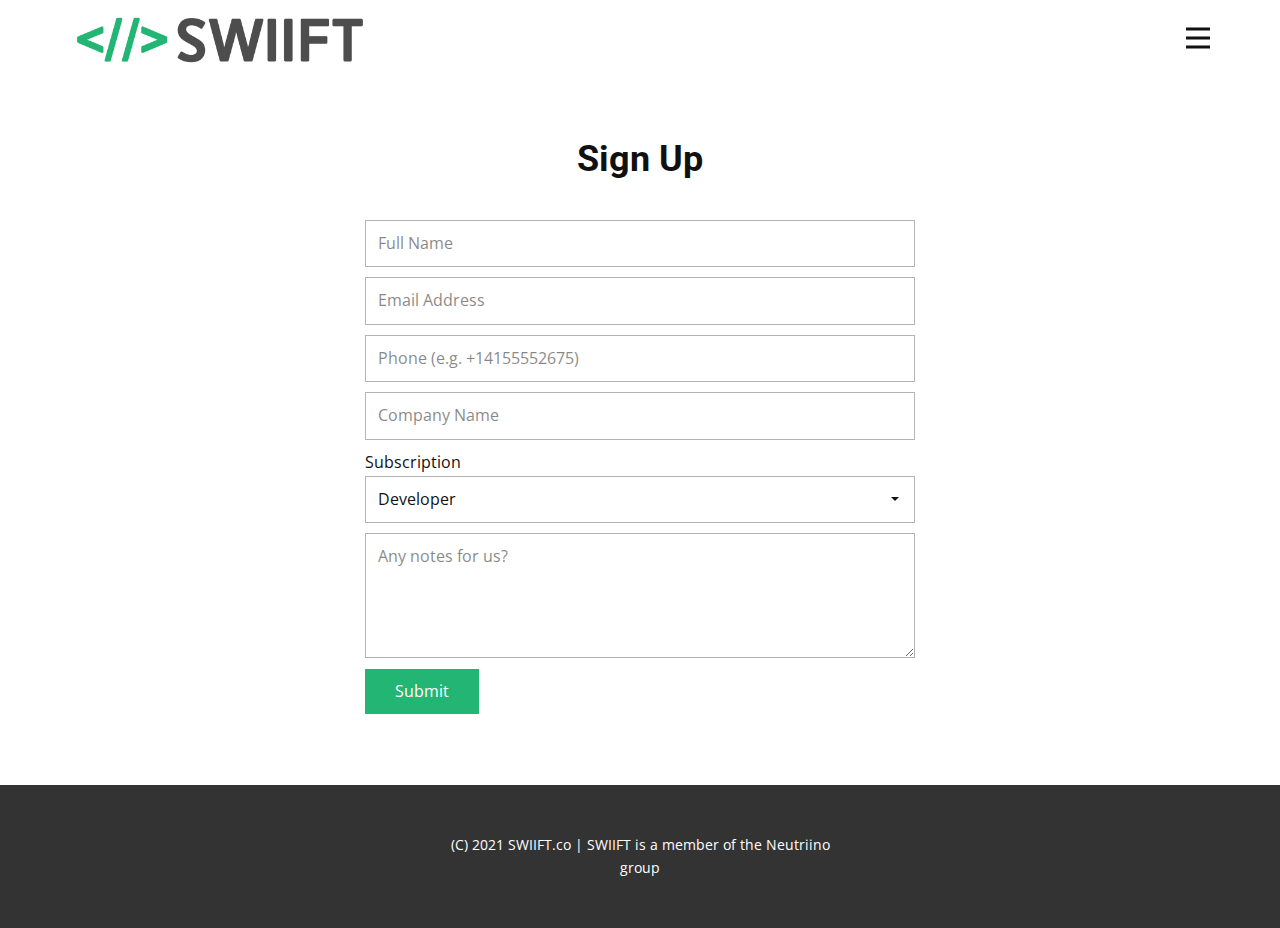
<file: Sign-Up.html>
<!DOCTYPE html>
<html style="font-size: 16px;">

<head>
  <meta name="viewport" content="width=device-width, initial-scale=1.0">
  <meta charset="utf-8">
  <meta name="keywords" content="">
  <meta name="description" content="">
  <meta name="page_type" content="np-template-header-footer-from-plugin">
  <title>Sign Up</title>
  <link rel="stylesheet" href="nicepage.css" media="screen">
  <link rel="stylesheet" href="Sign-Up.css" media="screen">
  <script class="u-script" type="text/javascript" src="jquery.js" defer=""></script>
  <script class="u-script" type="text/javascript" src="nicepage.js" defer=""></script>
  <meta name="generator" content="Nicepage 3.4.1, nicepage.com">
  <link id="u-theme-google-font" rel="stylesheet"
    href="https://fonts.googleapis.com/css?family=Roboto:100,100i,300,300i,400,400i,500,500i,700,700i,900,900i|Open+Sans:300,300i,400,400i,600,600i,700,700i,800,800i">


  <script type="application/ld+json">{
		"@context": "http://schema.org",
		"@type": "Organization",
		"name": "Site1",
		"url": "index.html",
		"logo": "images/logo1_trans_padded_200.png"
}</script>
  <meta property="og:title" content="Sign Up">
  <meta property="og:type" content="website">
  <meta name="theme-color" content="#22b573">
  <link rel="canonical" href="index.html">
  <meta property="og:url" content="index.html">
</head>

<body class="u-body">
  <header class="header-shadow u-clearfix u-custom-color-2 u-header u-sticky u-header" id="sec-78ea">
    <div class="u-clearfix u-sheet u-sheet-1">
      <a href="https://nicepage.com" class="u-image u-logo u-image-1" data-image-width="1000" data-image-height="188">
        <img src="images/logo1_trans_padded_200.png" class="u-logo-image u-logo-image-1" data-image-width="300.4616">
      </a>
      <nav class="u-menu u-menu-dropdown u-menu-open-right u-offcanvas u-menu-1" data-responsive-from="XL">
        <div class="menu-collapse" style="font-size: 1rem; letter-spacing: 0px;">
          <a class="u-button-style u-custom-left-right-menu-spacing u-custom-padding-bottom u-custom-top-bottom-menu-spacing u-nav-link u-text-active-palette-1-base u-text-hover-palette-2-base"
            href="#">
            <svg>
              <use xmlns:xlink="http://www.w3.org/1999/xlink" xlink:href="#menu-hamburger"></use>
            </svg>
            <svg version="1.1" xmlns="http://www.w3.org/2000/svg" xmlns:xlink="http://www.w3.org/1999/xlink">
              <defs>
                <symbol id="menu-hamburger" viewBox="0 0 16 16" style="width: 16px; height: 16px;">
                  <rect y="1" width="16" height="2"></rect>
                  <rect y="7" width="16" height="2"></rect>
                  <rect y="13" width="16" height="2"></rect>
                </symbol>
              </defs>
            </svg>
          </a>
        </div>
        <div class="u-custom-menu u-nav-container">
          <ul class="u-nav u-unstyled u-nav-1">
            <li class="u-nav-item"><a
                class="u-button-style u-nav-link u-text-active-palette-1-base u-text-hover-palette-2-base"
                href="Main.html#sec-aab3" data-page-id="18965359" style="padding: 10px 5px;">Top</a>
            </li>
            <li class="u-nav-item"><a
                class="u-button-style u-nav-link u-text-active-palette-1-base u-text-hover-palette-2-base"
                href="Main.html#sec-38b4" data-page-id="18965359" style="padding: 10px 5px;">IP Intelligence</a>
            </li>
            <li class="u-nav-item"><a
                class="u-button-style u-nav-link u-text-active-palette-1-base u-text-hover-palette-2-base"
                href="Main.html#sec-6335" data-page-id="18965359" style="padding: 10px 5px;">E-Mail Intelligence</a>
            </li>
            <li class="u-nav-item"><a
                class="u-button-style u-nav-link u-text-active-palette-1-base u-text-hover-palette-2-base"
                href="Main.html#sec-e24f" data-page-id="18965359" style="padding: 10px 5px;">Data Intelligence</a>
            </li>
            <li class="u-nav-item"><a
                class="u-button-style u-nav-link u-text-active-palette-1-base u-text-hover-palette-2-base"
                href="Main.html#sec-e622" data-page-id="18965359" style="padding: 10px 5px;">Domain Intelligence</a>
            </li>
            <li class="u-nav-item"><a
                class="u-button-style u-nav-link u-text-active-palette-1-base u-text-hover-palette-2-base"
                href="Main.html#sec-d915" data-page-id="18965359" style="padding: 10px 5px;">Pricing</a>
            </li>
            <li class="u-nav-item"><a
                class="u-button-style u-nav-link u-text-active-palette-1-base u-text-hover-palette-2-base"
                href="Main.html#sec-4fc2" data-page-id="18965359" style="padding: 10px 5px;">Contact</a>
            </li>
          </ul>
        </div>
        <div class="u-custom-menu u-nav-container-collapse">
          <div class="u-container-style u-custom-color-1 u-inner-container-layout u-opacity u-opacity-95 u-sidenav">
            <div class="u-sidenav-overflow">
              <div class="u-menu-close"></div>
              <ul class="u-align-center u-nav u-popupmenu-items u-spacing-0 u-unstyled u-nav-2">
                <li class="u-nav-item"><a class="u-button-style u-nav-link" href="Main.html#sec-aab3"
                    data-page-id="18965359" style="padding: 10px 20px;">Top</a>
                </li>
                <li class="u-nav-item"><a class="u-button-style u-nav-link" href="Main.html#sec-38b4"
                    data-page-id="18965359" style="padding: 10px 20px;">IP Intelligence</a>
                </li>
                <li class="u-nav-item"><a class="u-button-style u-nav-link" href="Main.html#sec-6335"
                    data-page-id="18965359" style="padding: 10px 20px;">E-Mail Intelligence</a>
                </li>
                <li class="u-nav-item"><a class="u-button-style u-nav-link" href="Main.html#sec-e24f"
                    data-page-id="18965359" style="padding: 10px 20px;">Data Intelligence</a>
                </li>
                <li class="u-nav-item"><a class="u-button-style u-nav-link" href="Main.html#sec-e622"
                    data-page-id="18965359" style="padding: 10px 20px;">Domain Intelligence</a>
                </li>
                <li class="u-nav-item"><a class="u-button-style u-nav-link" href="Main.html#sec-d915"
                    data-page-id="18965359" style="padding: 10px 20px;">Pricing</a>
                </li>
                <li class="u-nav-item"><a class="u-button-style u-nav-link" href="Main.html#sec-4fc2"
                    data-page-id="18965359" style="padding: 10px 20px;">Contact</a>
                </li>
              </ul>
            </div>
          </div>
          <div class="u-black u-menu-overlay u-opacity u-opacity-25"></div>
        </div>
      </nav>
    </div>
  </header>
  <section class="u-align-center u-clearfix u-section-1" id="sec-937d">
    <div class="u-clearfix u-sheet u-sheet-1">
      <h2 class="u-text u-text-1">Sign Up</h2>
      <div class="u-form u-form-1">
        <form action="https://formspree.io/f/mgepdred" method="POST"
          class="u-clearfix u-form-spacing-10 u-form-vertical u-inner-form" style="padding: 10px" source="custom"
          name="form">
          <div class="u-form-group u-form-name">
            <label for="name-3b9a" class="u-form-control-hidden u-label">Name</label>
            <input type="text" placeholder="Full Name" id="name-3b9a" name="name"
              class="u-border-1 u-border-grey-30 u-input u-input-rectangle u-white" required="">
          </div>
          <div class="u-form-email u-form-group">
            <label for="email-3b9a" class="u-form-control-hidden u-label">Email</label>
            <input type="email" placeholder="Email Address" id="email-3b9a" name="email"
              class="u-border-1 u-border-grey-30 u-input u-input-rectangle u-white" required="">
          </div>
          <div class="u-form-group u-form-phone u-form-group-3">
            <label for="phone-c95b" class="u-form-control-hidden u-label">Phone</label>
            <input type="tel"
              pattern="\+?\d{0,3}[\s\(\-]?([0-9]{2,3})[\s\)\-]?([\s\-]?)([0-9]{3})[\s\-]?([0-9]{2})[\s\-]?([0-9]{2})"
              placeholder="Phone (e.g. +14155552675)" id="phone-c95b" name="phone"
              class="u-border-1 u-border-grey-30 u-input u-input-rectangle u-white">
          </div>
          <div class="u-form-group u-form-group-4">
            <label for="text-94e4" class="u-form-control-hidden u-label"></label>
            <input type="text" placeholder="Company Name" id="text-94e4" name="company"
              class="u-border-1 u-border-grey-30 u-input u-input-rectangle u-white">
          </div>
          <div class="u-form-group u-form-select u-form-group-5">
            <label for="select-ee98" class="u-label">Subscription</label>
            <div class="u-form-select-wrapper">
              <select id="select-ee98" name="Subscription"
                class="u-border-1 u-border-grey-30 u-input u-input-rectangle u-white" required="required">
                <option value="Developer">Developer</option>
                <option value="Startup">Startup</option>
                <option value="Business">Business</option>
                <option value="Enterprise">Enterprise</option>
                <option value="(other)">(other)</option>
              </select>
              <svg xmlns="http://www.w3.org/2000/svg" width="14" height="12" version="1" class="u-caret">
                <path fill="currentColor" d="M4 8L0 4h8z"></path>
              </svg>
            </div>
          </div>
          <div class="u-form-group u-form-message">
            <label for="message-3b9a" class="u-form-control-hidden u-label">Message</label>
            <textarea placeholder="Any notes for us?" rows="4" cols="50" id="message-3b9a" name="message"
              class="u-border-1 u-border-grey-30 u-input u-input-rectangle u-white" required=""></textarea>
          </div>
          <div class="u-align-left u-form-group u-form-submit">
            <a href="#" class="u-btn u-btn-submit u-button-style">Submit</a>
            <input type="submit" value="submit" class="u-form-control-hidden">
          </div>
          <div class="u-form-send-message u-form-send-success"> Thank you! Your message has been sent. </div>
          <div class="u-form-send-error u-form-send-message"> Unable to send your message. Please fix errors then try
            again. </div>
          <input type="hidden" value="" name="recaptchaResponse">
        </form>
      </div>
    </div>
  </section>


  <footer class="u-align-center u-clearfix u-footer u-grey-80 u-footer" id="sec-ad1e">
    <div class="u-clearfix u-sheet u-sheet-1">
      <p class="u-small-text u-text u-text-variant u-text-1">(C) 2021 SWIIFT.co | SWIIFT is a member of the Neutriino
        group</p>
    </div>
  </footer>
</body>

</html>
</file>
<file: Main.css>
.u-section-1 {
  background-image: linear-gradient(0deg, rgba(0,0,0,0.4), rgba(0,0,0,0.4)), url("images/04ae615c4eb30d835621abc67e11a9a63216a20ff90dae50ffde95079e17fc537442fd282c131be7c523dd03cb3321fab6188ec2c5a988c909c792_12801.jpg");
  background-position: 50% 50%;
}

.u-section-1 .u-sheet-1 {
  min-height: 800px;
}

.u-section-1 .u-text-1 {
  margin: 60px auto 0;
}

.u-section-1 .u-text-2 {
  width: 790px;
  margin: 19px auto 60px;
}

@media (max-width: 1199px) {
  .u-section-1 .u-sheet-1 {
    min-height: 721px;
  }
}

@media (max-width: 991px) {
  .u-section-1 .u-sheet-1 {
    min-height: 753px;
  }

  .u-section-1 .u-text-2 {
    width: 720px;
  }
}

@media (max-width: 767px) {
  .u-section-1 .u-sheet-1 {
    min-height: 719px;
  }

  .u-section-1 .u-text-2 {
    width: 540px;
  }
}

@media (max-width: 575px) {
  .u-section-1 .u-sheet-1 {
    min-height: 649px;
  }

  .u-section-1 .u-text-2 {
    width: 340px;
  }
}.u-section-2 .u-sheet-1 {
  min-height: 177px;
}

.u-section-2 .u-text-1 {
  font-weight: 900;
  margin: 60px 20px 0;
}

.u-section-2 .u-text-2 {
  margin: 20px 20px 60px;
}

@media (max-width: 1199px) {
  .u-section-2 .u-text-1 {
    margin-left: 0;
    margin-right: 0;
  }

  .u-section-2 .u-text-2 {
    margin-left: 0;
    margin-right: 0;
  }
}.u-section-3 .u-sheet-1 {
  min-height: 777px;
}

.u-section-3 .u-text-1 {
  margin: 60px auto 0;
}

.u-section-3 .u-text-2 {
  margin: 20px auto 0;
}

.u-section-3 .u-list-1 {
  min-height: 574px;
  grid-template-columns: calc(50% - 5px) calc(50% - 5px);
  grid-template-rows: auto auto;
  grid-gap: 10px 10px;
  margin-top: 59px;
  margin-bottom: 0;
}

.u-section-3 .u-container-layout-1 {
  padding: 30px;
}

.u-section-3 .u-icon-1 {
  height: 96px;
  width: 96px;
  background-image: none;
  margin: 0 auto;
}

.u-section-3 .u-text-3 {
  margin: 20px 20px 0;
}

.u-section-3 .u-text-4 {
  margin: 20px 0 0;
}

.u-section-3 .u-container-layout-2 {
  padding: 30px;
}

.u-section-3 .u-icon-2 {
  height: 96px;
  width: 96px;
  background-image: none;
  margin: 0 auto;
}

.u-section-3 .u-text-5 {
  margin: 20px 20px 0;
}

.u-section-3 .u-text-6 {
  margin: 20px 0 0;
}

.u-section-3 .u-container-layout-3 {
  padding: 30px;
}

.u-section-3 .u-icon-3 {
  height: 96px;
  width: 96px;
  background-image: none;
  margin: 0 auto;
}

.u-section-3 .u-text-7 {
  margin: 20px 20px 0;
}

.u-section-3 .u-text-8 {
  margin: 20px 0 0;
}

.u-section-3 .u-container-layout-4 {
  padding: 30px;
}

.u-section-3 .u-icon-4 {
  height: 96px;
  width: 96px;
  background-image: none;
  margin: 0 auto;
}

.u-section-3 .u-text-9 {
  margin: 20px 20px 0;
}

.u-section-3 .u-text-10 {
  margin: 20px 0 0;
}

@media (max-width: 1199px) {
  .u-section-3 .u-sheet-1 {
    min-height: 676px;
  }

  .u-section-3 .u-list-1 {
    min-height: 473px;
    grid-template-columns: repeat(2, calc(50% - 5px));
    height: auto;
  }
}

@media (max-width: 991px) {
  .u-section-3 .u-list-1 {
    grid-template-columns: 100%;
  }
}

@media (max-width: 767px) {
  .u-section-3 .u-list-1 {
    grid-template-columns: repeat(2, calc(50% - 5px));
  }

  .u-section-3 .u-container-layout-1 {
    padding-left: 10px;
    padding-right: 10px;
  }

  .u-section-3 .u-container-layout-2 {
    padding-left: 10px;
    padding-right: 10px;
  }

  .u-section-3 .u-container-layout-3 {
    padding-left: 10px;
    padding-right: 10px;
  }

  .u-section-3 .u-container-layout-4 {
    padding-left: 10px;
    padding-right: 10px;
  }
}

@media (max-width: 575px) {
  .u-section-3 .u-list-1 {
    grid-template-columns: 100%;
  }
}.u-section-4 .u-sheet-1 {
  min-height: 752px;
}

.u-section-4 .u-text-1 {
  width: 307px;
  margin: 60px auto 0;
}

.u-section-4 .u-text-2 {
  margin: 20px auto 0;
}

.u-section-4 .u-list-1 {
  min-height: 549px;
  grid-template-columns: calc(50% - 5px) calc(50% - 5px);
  grid-template-rows: auto auto;
  grid-gap: 10px 10px;
  margin-top: 59px;
  margin-bottom: 0;
}

.u-section-4 .u-container-layout-1 {
  padding: 30px;
}

.u-section-4 .u-icon-1 {
  height: 96px;
  width: 96px;
  background-image: none;
  margin: 0 auto;
}

.u-section-4 .u-text-3 {
  margin: 20px 20px 0;
}

.u-section-4 .u-text-4 {
  margin: 20px 0 0;
}

.u-section-4 .u-container-layout-2 {
  padding: 30px;
}

.u-section-4 .u-icon-2 {
  height: 96px;
  width: 96px;
  background-image: none;
  margin: 0 auto;
}

.u-section-4 .u-text-5 {
  margin: 20px 20px 0;
}

.u-section-4 .u-text-6 {
  margin: 20px 0 0;
}

.u-section-4 .u-container-layout-3 {
  padding: 30px;
}

.u-section-4 .u-icon-3 {
  height: 96px;
  width: 96px;
  background-image: none;
  margin: 0 auto;
}

.u-section-4 .u-text-7 {
  margin: 20px 20px 0;
}

.u-section-4 .u-text-8 {
  margin: 20px 0 0;
}

.u-section-4 .u-container-layout-4 {
  padding: 30px;
}

.u-section-4 .u-icon-4 {
  height: 96px;
  width: 96px;
  background-image: none;
  margin: 0 auto;
}

.u-section-4 .u-text-9 {
  margin: 20px 20px 0;
}

.u-section-4 .u-text-10 {
  margin: 20px 0 0;
}

@media (max-width: 1199px) {
  .u-section-4 .u-sheet-1 {
    min-height: 656px;
  }

  .u-section-4 .u-list-1 {
    min-height: 453px;
    grid-template-columns: repeat(2, calc(50% - 5px));
    height: auto;
  }
}

@media (max-width: 991px) {
  .u-section-4 .u-list-1 {
    grid-template-columns: 100%;
  }
}

@media (max-width: 767px) {
  .u-section-4 .u-list-1 {
    grid-template-columns: repeat(2, calc(50% - 5px));
  }

  .u-section-4 .u-container-layout-1 {
    padding-left: 10px;
    padding-right: 10px;
  }

  .u-section-4 .u-container-layout-2 {
    padding-left: 10px;
    padding-right: 10px;
  }

  .u-section-4 .u-container-layout-3 {
    padding-left: 10px;
    padding-right: 10px;
  }

  .u-section-4 .u-container-layout-4 {
    padding-left: 10px;
    padding-right: 10px;
  }
}

@media (max-width: 575px) {
  .u-section-4 .u-list-1 {
    grid-template-columns: 100%;
  }
}.u-section-5 .u-sheet-1 {
  min-height: 752px;
}

.u-section-5 .u-text-1 {
  width: 268px;
  margin: 60px auto 0;
}

.u-section-5 .u-text-2 {
  margin: 20px auto 0;
}

.u-section-5 .u-list-1 {
  min-height: 549px;
  grid-template-columns: calc(50% - 5px) calc(50% - 5px);
  grid-template-rows: auto auto;
  margin-top: 59px;
  margin-bottom: 0;
  grid-gap: 10px 10px;
}

.u-section-5 .u-container-layout-1 {
  padding: 30px;
}

.u-section-5 .u-icon-1 {
  height: 96px;
  width: 96px;
  background-image: none;
  margin: 0 auto;
}

.u-section-5 .u-text-3 {
  margin: 20px 20px 0;
}

.u-section-5 .u-text-4 {
  margin: 20px 0 0;
}

.u-section-5 .u-container-layout-2 {
  padding: 30px;
}

.u-section-5 .u-icon-2 {
  height: 96px;
  width: 96px;
  background-image: none;
  margin: 0 auto;
}

.u-section-5 .u-text-5 {
  margin: 20px 20px 0;
}

.u-section-5 .u-text-6 {
  margin: 20px 0 0;
}

.u-section-5 .u-container-layout-3 {
  padding: 30px;
}

.u-section-5 .u-icon-3 {
  height: 96px;
  width: 96px;
  background-image: none;
  margin: 0 auto;
}

.u-section-5 .u-text-7 {
  margin: 20px 20px 0;
}

.u-section-5 .u-text-8 {
  margin: 20px 0 0;
}

.u-section-5 .u-container-layout-4 {
  padding: 30px;
}

.u-section-5 .u-icon-4 {
  height: 96px;
  width: 96px;
  background-image: none;
  margin: 0 auto;
}

.u-section-5 .u-text-9 {
  margin: 20px 20px 0;
}

.u-section-5 .u-text-10 {
  margin: 20px 0 0;
}

@media (max-width: 1199px) {
  .u-section-5 .u-sheet-1 {
    min-height: 656px;
  }

  .u-section-5 .u-list-1 {
    min-height: 453px;
    grid-template-columns: repeat(2, calc(50% - 5px));
    height: auto;
  }
}

@media (max-width: 991px) {
  .u-section-5 .u-list-1 {
    grid-template-columns: 100%;
  }
}

@media (max-width: 767px) {
  .u-section-5 .u-list-1 {
    grid-template-columns: repeat(2, calc(50% - 5px));
  }

  .u-section-5 .u-container-layout-1 {
    padding-left: 10px;
    padding-right: 10px;
  }

  .u-section-5 .u-container-layout-2 {
    padding-left: 10px;
    padding-right: 10px;
  }

  .u-section-5 .u-container-layout-3 {
    padding-left: 10px;
    padding-right: 10px;
  }

  .u-section-5 .u-container-layout-4 {
    padding-left: 10px;
    padding-right: 10px;
  }
}

@media (max-width: 575px) {
  .u-section-5 .u-list-1 {
    grid-template-columns: 100%;
  }
}.u-section-6 .u-sheet-1 {
  min-height: 752px;
}

.u-section-6 .u-text-1 {
  width: 407px;
  margin: 60px auto 0;
}

.u-section-6 .u-text-2 {
  margin: 20px auto 0;
}

.u-section-6 .u-list-1 {
  min-height: 549px;
  grid-template-columns: calc(50% - 5px) calc(50% - 5px);
  grid-template-rows: auto auto;
  grid-gap: 10px 10px;
  margin-top: 59px;
  margin-bottom: 0;
}

.u-section-6 .u-container-layout-1 {
  padding: 30px;
}

.u-section-6 .u-icon-1 {
  height: 96px;
  width: 96px;
  background-image: none;
  margin: 0 auto;
}

.u-section-6 .u-text-3 {
  margin: 20px 20px 0;
}

.u-section-6 .u-text-4 {
  margin: 20px 0 0;
}

.u-section-6 .u-container-layout-2 {
  padding: 30px;
}

.u-section-6 .u-icon-2 {
  height: 96px;
  width: 96px;
  background-image: none;
  margin: 0 auto;
}

.u-section-6 .u-text-5 {
  margin: 20px 20px 0;
}

.u-section-6 .u-text-6 {
  margin: 20px 0 0;
}

.u-section-6 .u-container-layout-3 {
  padding: 30px;
}

.u-section-6 .u-icon-3 {
  height: 96px;
  width: 96px;
  background-image: none;
  margin: 0 auto;
}

.u-section-6 .u-text-7 {
  margin: 20px 20px 0;
}

.u-section-6 .u-text-8 {
  margin: 20px 0 0;
}

.u-section-6 .u-container-layout-4 {
  padding: 30px;
}

.u-section-6 .u-icon-4 {
  height: 96px;
  width: 96px;
  background-image: none;
  margin: 0 auto;
}

.u-section-6 .u-text-9 {
  margin: 20px 20px 0;
}

.u-section-6 .u-text-10 {
  margin: 20px 0 0;
}

@media (max-width: 1199px) {
  .u-section-6 .u-sheet-1 {
    min-height: 656px;
  }

  .u-section-6 .u-list-1 {
    min-height: 453px;
    grid-template-columns: repeat(2, calc(50% - 5px));
    height: auto;
  }
}

@media (max-width: 991px) {
  .u-section-6 .u-list-1 {
    grid-template-columns: 100%;
  }
}

@media (max-width: 767px) {
  .u-section-6 .u-list-1 {
    grid-template-columns: repeat(2, calc(50% - 5px));
  }

  .u-section-6 .u-container-layout-1 {
    padding-left: 10px;
    padding-right: 10px;
  }

  .u-section-6 .u-container-layout-2 {
    padding-left: 10px;
    padding-right: 10px;
  }

  .u-section-6 .u-container-layout-3 {
    padding-left: 10px;
    padding-right: 10px;
  }

  .u-section-6 .u-container-layout-4 {
    padding-left: 10px;
    padding-right: 10px;
  }
}

@media (max-width: 575px) {
  .u-section-6 .u-text-1 {
    width: 340px;
  }

  .u-section-6 .u-list-1 {
    grid-template-columns: 100%;
  }
}.u-section-7 .u-sheet-1 {
  min-height: 349px;
}

.u-section-7 .u-layout-wrap-1 {
  margin: 60px auto 60px 0;
}

.u-section-7 .u-layout-cell-1 {
  min-height: 420px;
}

.u-section-7 .u-container-layout-1 {
  padding: 30px;
}

.u-section-7 .u-image-1 {
  width: 300px;
  height: 300px;
  background-image: url("images/4c0e2f136863580611f6a23ff6055f8cbf999dbee19074a9728bde653936bd2076678a548ae42bca0ac2e89e40e169997eaf428d738ec1f6c7158b_1280.jpg");
  background-position: 50% 50%;
  margin: 0 auto;
}

.u-section-7 .u-layout-cell-2 {
  min-height: 420px;
}

.u-section-7 .u-container-layout-2 {
  padding: 30px;
}

.u-section-7 .u-text-1 {
  margin: 6px 0 0;
}

.u-section-7 .u-text-2 {
  margin: 20px 0 0;
}

@media (max-width: 1199px) {
  .u-section-7 .u-sheet-1 {
    min-height: 26px;
  }

  .u-section-7 .u-layout-wrap-1 {
    margin-right: initial;
    margin-left: initial;
  }

  .u-section-7 .u-layout-cell-1 {
    min-height: 346px;
  }

  .u-section-7 .u-layout-cell-2 {
    min-height: 346px;
  }
}

@media (max-width: 991px) {
  .u-section-7 .u-layout-cell-1 {
    min-height: 265px;
  }

  .u-section-7 .u-image-1 {
    width: 216px;
    height: 216px;
  }

  .u-section-7 .u-layout-cell-2 {
    min-height: 100px;
  }
}

@media (max-width: 767px) {
  .u-section-7 .u-layout-cell-1 {
    min-height: 518px;
  }

  .u-section-7 .u-container-layout-1 {
    padding-left: 10px;
    padding-right: 10px;
  }

  .u-section-7 .u-container-layout-2 {
    padding-left: 10px;
    padding-right: 10px;
  }
}

@media (max-width: 575px) {
  .u-section-7 .u-layout-cell-1 {
    min-height: 326px;
  }
}.u-section-8 .u-sheet-1 {
  min-height: 509px;
}

.u-section-8 .u-text-1 {
  width: 682px;
  font-weight: 700;
  margin: 60px auto 0;
}

.u-section-8 .u-text-2 {
  width: 682px;
  margin: 20px auto 0;
}

.u-section-8 .u-layout-wrap-1 {
  margin-top: 30px;
  margin-bottom: 0;
}

.u-section-8 .u-layout-cell-1 {
  min-height: 361px;
}

.u-section-8 .u-container-layout-1 {
  padding: 30px;
}

.u-section-8 .u-text-3 {
  margin: 0;
}

.u-section-8 .u-text-4 {
  font-weight: 700;
  margin: 20px 0 0;
}

.u-section-8 .u-text-5 {
  margin: 20px 0 0;
}

.u-section-8 .u-btn-1 {
  border-style: none none solid;
  font-weight: normal;
  text-transform: none;
  letter-spacing: normal;
  margin: 30px auto 0;
  padding: 0;
}

.u-section-8 .u-layout-cell-2 {
  min-height: 361px;
}

.u-section-8 .u-container-layout-2 {
  padding: 30px;
}

.u-section-8 .u-text-6 {
  margin: 0;
}

.u-section-8 .u-text-7 {
  font-weight: 700;
  margin: 20px 0 0;
}

.u-section-8 .u-text-8 {
  margin: 21px 0 0;
}

.u-section-8 .u-btn-2 {
  border-style: none none solid;
  font-weight: normal;
  text-transform: none;
  letter-spacing: normal;
  margin: 30px auto 0;
  padding: 0;
}

.u-section-8 .u-layout-cell-3 {
  min-height: 361px;
}

.u-section-8 .u-container-layout-3 {
  padding: 30px;
}

.u-section-8 .u-text-9 {
  margin: 0;
}

.u-section-8 .u-text-10 {
  font-weight: 700;
  margin: 20px 0 0;
}

.u-section-8 .u-text-11 {
  margin: 20px 0 0;
}

.u-section-8 .u-btn-3 {
  border-style: none none solid;
  letter-spacing: normal;
  font-weight: normal;
  text-transform: none;
  margin: 30px auto 0;
  padding: 0;
}

.u-section-8 .u-layout-cell-4 {
  min-height: 361px;
}

.u-section-8 .u-container-layout-4 {
  padding: 30px;
}

.u-section-8 .u-text-12 {
  margin: 0;
}

.u-section-8 .u-text-13 {
  font-weight: 700;
  margin: 20px 0 0;
}

.u-section-8 .u-text-14 {
  margin: 20px 0 0;
}

.u-section-8 .u-btn-4 {
  border-style: none none solid;
  font-weight: normal;
  text-transform: none;
  letter-spacing: normal;
  margin: 30px auto 0;
  padding: 0;
}

@media (max-width: 1199px) {
  .u-section-8 .u-sheet-1 {
    min-height: 457px;
  }

  .u-section-8 .u-layout-wrap-1 {
    min-height: 104px;
  }

  .u-section-8 .u-layout-cell-1 {
    min-height: 298px;
  }

  .u-section-8 .u-layout-cell-2 {
    min-height: 298px;
  }

  .u-section-8 .u-layout-cell-3 {
    min-height: 298px;
  }

  .u-section-8 .u-layout-cell-4 {
    min-height: 298px;
  }
}

@media (max-width: 991px) {
  .u-section-8 .u-sheet-1 {
    min-height: 350px;
  }

  .u-section-8 .u-layout-cell-1 {
    min-height: 519px;
  }

  .u-section-8 .u-layout-cell-2 {
    min-height: 519px;
  }

  .u-section-8 .u-layout-cell-3 {
    min-height: 519px;
  }

  .u-section-8 .u-layout-cell-4 {
    min-height: 519px;
  }

  .u-section-8 .u-text-13 {
    margin-left: -6px;
    margin-right: -6px;
    font-weight: normal;
  }
}

@media (max-width: 767px) {
  .u-section-8 .u-sheet-1 {
    min-height: 263px;
  }

  .u-section-8 .u-text-1 {
    width: 540px;
  }

  .u-section-8 .u-text-2 {
    width: 540px;
  }

  .u-section-8 .u-layout-cell-1 {
    min-height: 100px;
  }

  .u-section-8 .u-container-layout-1 {
    padding-left: 10px;
    padding-right: 10px;
  }

  .u-section-8 .u-layout-cell-2 {
    min-height: 100px;
  }

  .u-section-8 .u-container-layout-2 {
    padding-left: 10px;
    padding-right: 10px;
  }

  .u-section-8 .u-layout-cell-3 {
    min-height: 100px;
  }

  .u-section-8 .u-container-layout-3 {
    padding-left: 10px;
    padding-right: 10px;
  }

  .u-section-8 .u-layout-cell-4 {
    min-height: 100px;
  }

  .u-section-8 .u-container-layout-4 {
    padding-left: 10px;
    padding-right: 10px;
  }
}

@media (max-width: 575px) {
  .u-section-8 .u-sheet-1 {
    min-height: 166px;
  }

  .u-section-8 .u-text-1 {
    width: 340px;
  }

  .u-section-8 .u-text-2 {
    width: 340px;
  }

  .u-section-8 .u-text-13 {
    margin-left: 0;
    margin-right: 0;
  }
}.u-section-9 .u-sheet-1 {
  min-height: 566px;
}

.u-section-9 .u-layout-wrap-1 {
  margin-top: 60px;
  margin-bottom: 60px;
}

.u-section-9 .u-layout-cell-1 {
  min-height: 486px;
}

.u-section-9 .u-container-layout-1 {
  padding: 30px;
}

.u-section-9 .u-text-1 {
  text-transform: uppercase;
  letter-spacing: 1px;
  margin: 55px 151px 0 0;
}

.u-section-9 .u-text-2 {
  text-transform: none;
  font-size: 2.25rem;
  margin: 14px 0 0;
}

.u-section-9 .u-layout-cell-2 {
  min-height: 446px;
}

.u-section-9 .u-container-layout-2 {
  padding: 30px 20px;
}

.u-section-9 .u-form-1 {
  height: 347px;
  margin: 0 auto 0 0;
}

.u-section-9 .u-input-1 {
  font-size: 1.125rem;
  text-transform: none;
}

.u-section-9 .u-input-2 {
  font-size: 1.125rem;
  text-transform: none;
}

.u-section-9 .u-input-3 {
  font-size: 1.125rem;
  text-transform: none;
}

.u-section-9 .u-btn-1 {
  background-image: none;
  border-style: none none solid;
  text-transform: uppercase;
  letter-spacing: 2px;
  font-size: 1.125rem;
  padding: 20px 0;
}

@media (max-width: 1199px) {
  .u-section-9 .u-sheet-1 {
    min-height: 410px;
  }

  .u-section-9 .u-layout-cell-1 {
    min-height: 401px;
  }

  .u-section-9 .u-text-1 {
    margin-right: 51px;
  }

  .u-section-9 .u-layout-cell-2 {
    min-height: 368px;
  }

  .u-section-9 .u-form-1 {
    margin-right: initial;
    margin-left: initial;
  }
}

@media (max-width: 991px) {
  .u-section-9 .u-sheet-1 {
    min-height: 142px;
  }

  .u-section-9 .u-layout-cell-1 {
    min-height: 100px;
  }

  .u-section-9 .u-text-1 {
    margin-right: 0;
  }

  .u-section-9 .u-layout-cell-2 {
    min-height: 100px;
  }
}

@media (max-width: 767px) {
  .u-section-9 .u-sheet-1 {
    min-height: 242px;
  }

  .u-section-9 .u-container-layout-1 {
    padding-left: 10px;
    padding-right: 10px;
  }

  .u-section-9 .u-container-layout-2 {
    padding-left: 10px;
    padding-right: 10px;
  }
}

@media (max-width: 575px) {
  .u-section-9 .u-text-2 {
    font-size: 1.5rem;
  }
}.header-shadow {
	box-shadow: 0px 3px 0px rgba(0,0,0,0.1);
}
</file>
<file: Sign-Up.css>
.u-section-1 .u-sheet-1 {
  min-height: 502px;
}

.u-section-1 .u-text-1 {
  font-weight: 700;
  width: 550px;
  margin: 60px auto 0;
}

.u-section-1 .u-form-1 {
  width: 570px;
  margin: 30px auto 60px;
}

.u-section-1 .u-form-group-3 {
  margin-left: 0;
}

.u-section-1 .u-form-group-4 {
  margin-left: 0;
}

.u-section-1 .u-form-group-5 {
  margin-left: 0;
}

@media (max-width: 767px) {
  .u-section-1 .u-text-1 {
    width: 540px;
  }

  .u-section-1 .u-form-1 {
    width: 540px;
  }
}

@media (max-width: 575px) {
  .u-section-1 .u-text-1 {
    width: 340px;
  }

  .u-section-1 .u-form-1 {
    width: 340px;
  }
}
</file>
